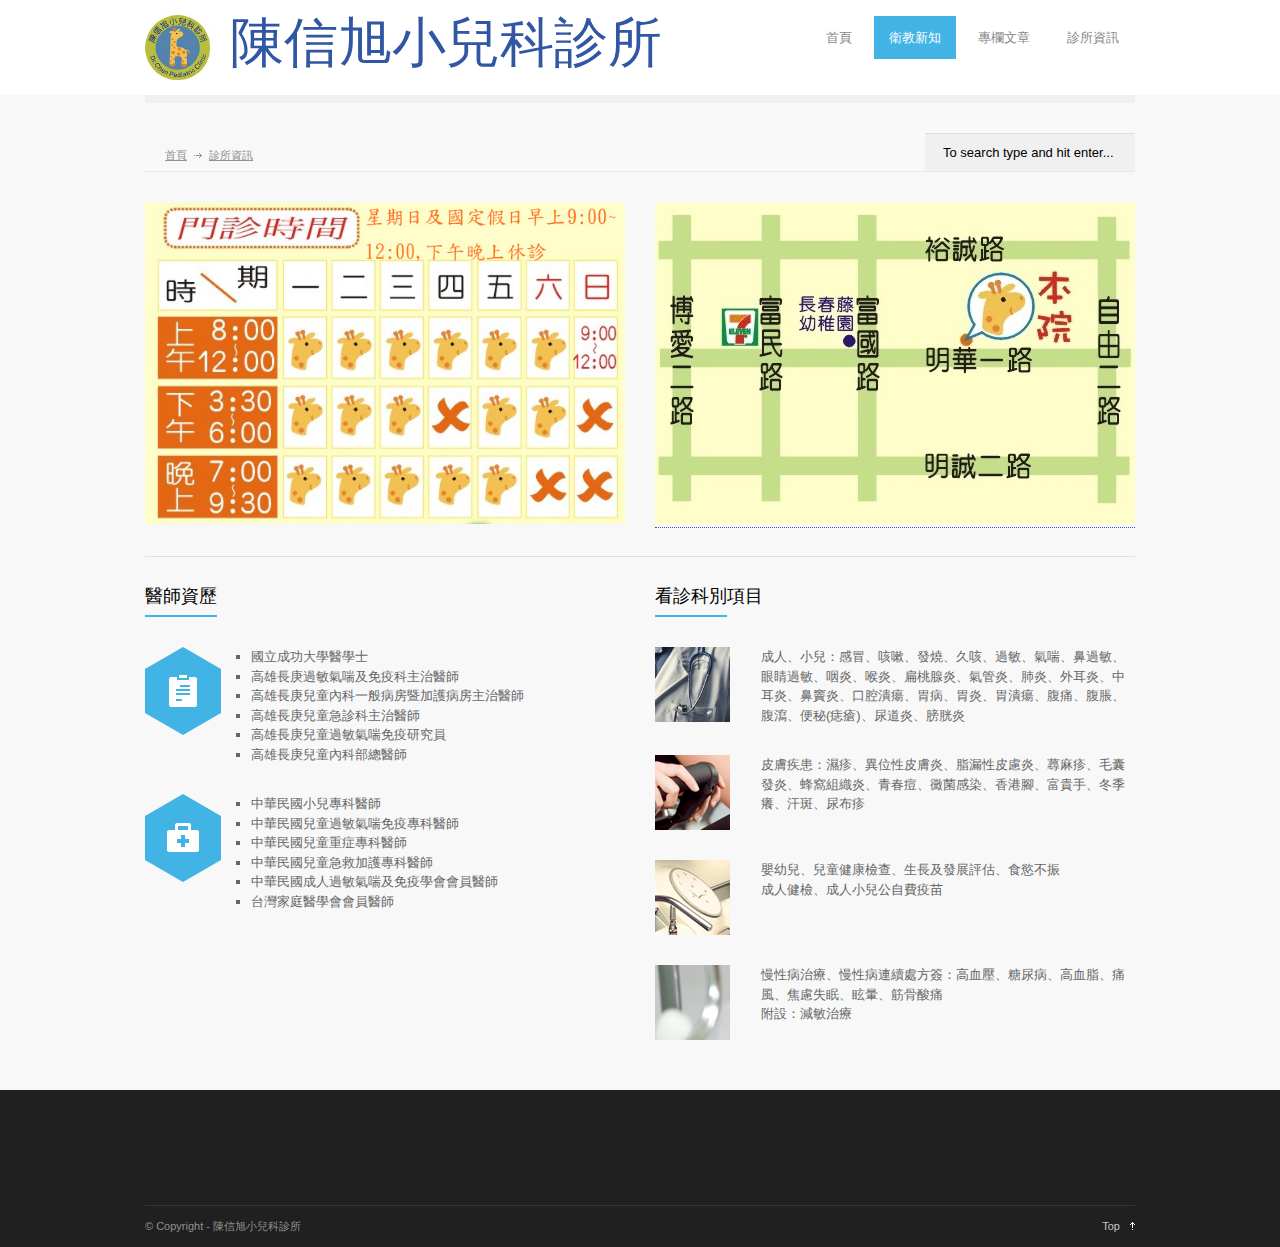
<file: drchen/theme/resources/about.html>
<!DOCTYPE html>
<html>
<head>
<title>MyDoctor.tw</title>
<!--meta-->
<meta charset="UTF-8" />
<meta name="viewport" content="width=device-width, initial-scale=1, maximum-scale=1" />
<meta name="format-detection" content="telephone=no" />
<meta name="keywords" content="Pediatric Clinic" />
<meta name="description" content="MyDoctor.tw Pediatric Clinic" />
<!--style-->
<link href='http://fonts.googleapis.com/css?family=PT+Sans' rel='stylesheet' type='text/css'>
<link href='http://fonts.googleapis.com/css?family=Volkhov:400italic' rel='stylesheet' type='text/css'>
<link rel="stylesheet" type="text/css" href="css/reset.css" />
<link rel="stylesheet" type="text/css" href="css/superfish.css" />
<link rel="stylesheet" type="text/css" href="css/fancybox/jquery.fancybox.css" />
<link rel="stylesheet" type="text/css" href="css/jquery.qtip.css" />
<link rel="stylesheet" type="text/css" href="css/jquery-ui-1.9.2.custom.css" />
<link rel="stylesheet" type="text/css" href="css/style.css" />
<link rel="stylesheet" type="text/css" href="css/responsive.css" />
<link rel="stylesheet" type="text/css" href="css/animations.css" />
<link rel="stylesheet" type="text/css" href="css/main.css" />
<link rel="shortcut icon" href="img/favicon.ico" />
<!--js-->
<script type="text/javascript" src="js/jquery-1.11.0.min.js"></script>
<script type="text/javascript" src="js/jquery-migrate-1.2.1.min.js"></script>
<script type="text/javascript" src="js/jquery.ba-bbq.min.js"></script>
<script type="text/javascript" src="js/jquery-ui-1.9.2.custom.min.js"></script>
<script type="text/javascript" src="js/jquery.easing.1.3.js"></script>
<script type="text/javascript" src="js/jquery.carouFredSel-5.6.4-packed.js"></script>
<script type="text/javascript" src="js/jquery.sliderControl.js"></script>
<script type="text/javascript" src="js/jquery.timeago.js"></script>
<script type="text/javascript" src="js/jquery.hint.js"></script>
<script type="text/javascript" src="js/jquery.isotope.min.js"></script>
<script type="text/javascript" src="js/jquery.isotope.masonry.js"></script>
<script type="text/javascript" src="js/jquery.fancybox-1.3.4.pack.js"></script>
<script type="text/javascript" src="js/jquery.qtip.min.js"></script>
<script type="text/javascript" src="js/jquery.blockUI.js"></script>
<script type="text/javascript" src="http://maps.google.com/maps/api/js?sensor=false"></script>
<script type="text/javascript" src="js/main.js"></script>
</head>
<body>
<div id="fb-root"></div>
<script>
(function(d, s, id) {
  var js, fjs = d.getElementsByTagName(s)[0];
  if (d.getElementById(id)) return;
  js = d.createElement(s); js.id = id;
  js.src = "//connect.facebook.net/en_US/sdk.js#xfbml=1&appId=1452935594962963&version=v2.0";
  fjs.parentNode.insertBefore(js, fjs);
}(document, 'script', 'facebook-jssdk'));
</script>
<div class="site_container">
<div class="header_container">
<div class="header clearfix">
<div class="header_left">
<a href="index.html" title="陳信旭小兒科診所">
<img src="img/logo-65x65.png" alt="Logo" />
<span class="justfont1">陳信旭</span><span class="justfont2">小兒科診所</span>
</a>
</div>
<ul class="sf-menu header_right">
<li>
<a href="index.html" title="首頁">
首頁
</a>
</li>
<li class="selected">
<a href="blog.html" title="衛教新知">
衛教新知
</a>
</li>
<li>
<a href="blog.html" title="專欄文章">
專欄文章
</a>
</li>
<li>
<a href="#" title="診所資訊">
診所資訊
</a>
</li>
</ul>
<div class="mobile_menu">
 <select>
  <option value="/">首頁</option>
  <option value="/info">衛教新知</option>
  <option value="/article">專欄文章</option>
  <option value="/about" selected="selected">診所資訊</option>
 </select>
</div>
</div>
</div>
<div class="page relative">
<div class="page_layout page_margin_top clearfix">
<div class="page_header clearfix">
<div class="page_header_left">
<h1 class="page_title">診所資訊</h1>
<ul class="bread_crumb">
<li>
<a href="/" title="Home">
首頁
</a>
</li>
<li class="separator icon_small_arrow right_gray">
&nbsp;
</li>
<li>
診所資訊
</li>
</ul>
</div>
<div class="page_header_right">
<form class="search">
<input class="search_input" type="text" value="To search type and hit enter..." placeholder="To search type and hit enter..." />
</form>
</div>
</div>
<div class="clearfix">
<div class="gallery_item_details_list clearfix page_margin_top">
<div class="gallery_item_details clearfix">
<div class="columns no_width">
<div class="column_left">
<div class="gallery_box">
<a name="service-time"><img src="img/time.jpg" alt="看診時間" /></a>
</div>
</div>
<div class="column_right">
<div class="details_box">
<a name="location"><img src="img/location.jpg" alt="診所地圖" /></a>
</div>
</div>
</div>
</div>
</div>
<div class="columns page_margin_top full_width clearfix">
<div class="column_left">
<h3 class="box_header">
<a name="qualification" style="border-bottom: 0">醫師資歷</a>
</h3>
<ul class="accordion medium page_margin_top clearfix">
<li>
<div id="accordion-cras-rutrum" style="display: none">
</div>
<ul class="clearfix" style="padding-top: 0">
<li class="item_content clearfix">
<a class="features_image">
<img src="img/features_large/form.png" alt="" class="animated_element animation-scale" />
</a>
<div class="text">
<ul>
<li style="list-style-type: square">國立成功大學醫學士</li>
<li style="list-style-type: square">高雄長庚過敏氣喘及免疫科主治醫師</li>
<li style="list-style-type: square">高雄長庚兒童內科一般病房暨加護病房主治醫師</li>
<li style="list-style-type: square">高雄長庚兒童急診科主治醫師</li>
<li style="list-style-type: square">高雄長庚兒童過敏氣喘免疫研究員</li>
<li style="list-style-type: square">高雄長庚兒童內科部總醫師</li>
</ul>
</div>
</li>
<li class="item_content clearfix">
<a class="features_image">
<img src="img/features_large/firstaid.png" alt="" class="animated_element animation-scale" />
</a>
<div class="text">
<ul>
<li style="list-style-type: square">中華民國小兒專科醫師</li>
<li style="list-style-type: square">中華民國兒童過敏氣喘免疫專科醫師</li>
<li style="list-style-type: square">中華民國兒童重症專科醫師</li>
<li style="list-style-type: square">中華民國兒童急救加護專科醫師</li>
<li style="list-style-type: square">中華民國成人過敏氣喘及免疫學會會員醫師</li>
<li style="list-style-type: square">台灣家庭醫學會會員醫師</li>
</ul>
</div>
</li>
</ul>
</li>
</ul>
</div>
<div class="column_right">
<h3 class="box_header">
<a name="medical-category" style="border-bottom: 0">看診科別項目</a>
</h3>
<ul class="page_margin_top clearfix">
<li class="item_content clearfix">
<a class="thumb_image">
<img src="img/75x75/image_09.jpg" alt="" />
</a>
<div class="text">
成人、小兒：感冒、咳嗽、發燒、久咳、過敏、氣喘、鼻過敏、眼睛過敏、咽炎、喉炎、扁桃腺炎、氣管炎、肺炎、外耳炎、中耳炎、鼻竇炎、口腔潰瘍、胃病、胃炎、胃潰瘍、腹痛、腹脹、腹瀉、便秘(痣瘡)、尿道炎、膀胱炎
</div>
</li>
<li class="item_content clearfix">
<a class="thumb_image">
<img src="img/75x75/image_04.jpg" alt="" />
</a>
<div class="text">
皮膚疾患：濕疹、異位性皮膚炎、脂漏性皮慮炎、蕁麻疹、毛囊發炎、蜂窩組織炎、青春痘、黴菌感染、香港腳、富貴手、冬季癢、汗斑、尿布疹
</div>
</li>
<li class="item_content clearfix">
<a class="thumb_image">
<img src="img/75x75/image_07.jpg" alt="" />
</a>
<div class="text">
嬰幼兒、兒童健康檢查、生長及發展評估、食慾不振
<br />
成人健檢、成人小兒公自費疫苗
</div>
</li>
<li class="item_content clearfix">
<a class="thumb_image">
<img src="img/75x75/image_08.jpg" alt="" />
</a>
<div class="text">
慢性病治療、慢性病連續處方簽：高血壓、糖尿病、高血脂、痛風、焦慮失眠、眩暈、筋骨酸痛
<br />
附設：減敏治療
</div>
</li>
</ul>
</div>
</div>
</div>
</div>
</div>
<div class="footer_container">
<div class="footer">
<ul class="footer_banner_box_container clearfix">
<li class="footer_banner_box super_light_blue animated_element animation-fadeIn duration-500">
<h2>
過敏專欄
</h2>
<p>
<a class="icon_small_arrow right_white" href="/@@search?SearchableText=過敏">認識過敏原因，抗敏更輕鬆...</a>
</p>
</li>
<li class="footer_banner_box light_blue animated_element animation-slideRight duration-800 delay-250">
<h2>
疫苗與健檢
</h2>
<p>
<a class="icon_small_arrow right_white" href="/@@search?SearchableText=疫苗+OR+健檢">預防勝於治療...</a>
</p>
</li>
<li class="footer_banner_box blue animated_element animation-slideRight200 duration-800 delay-500">
<h2>
設備介紹
</h2>
<p>
<a class="icon_small_arrow right_white" href="#">疫苗恆溫控制和檢測儀...</a>
</p>
</li>
</ul>
<div class="copyright_area clearfix">
<div class="copyright_left">
© Copyright - 陳信旭小兒科診所
</div>
<div class="copyright_right">
<a class="scroll_top icon_small_arrow top_white" href="#top" title="Scroll to top">Top</a>
</div>
</div>
</div>
</div>
</div>
</body>
</html>
</file>
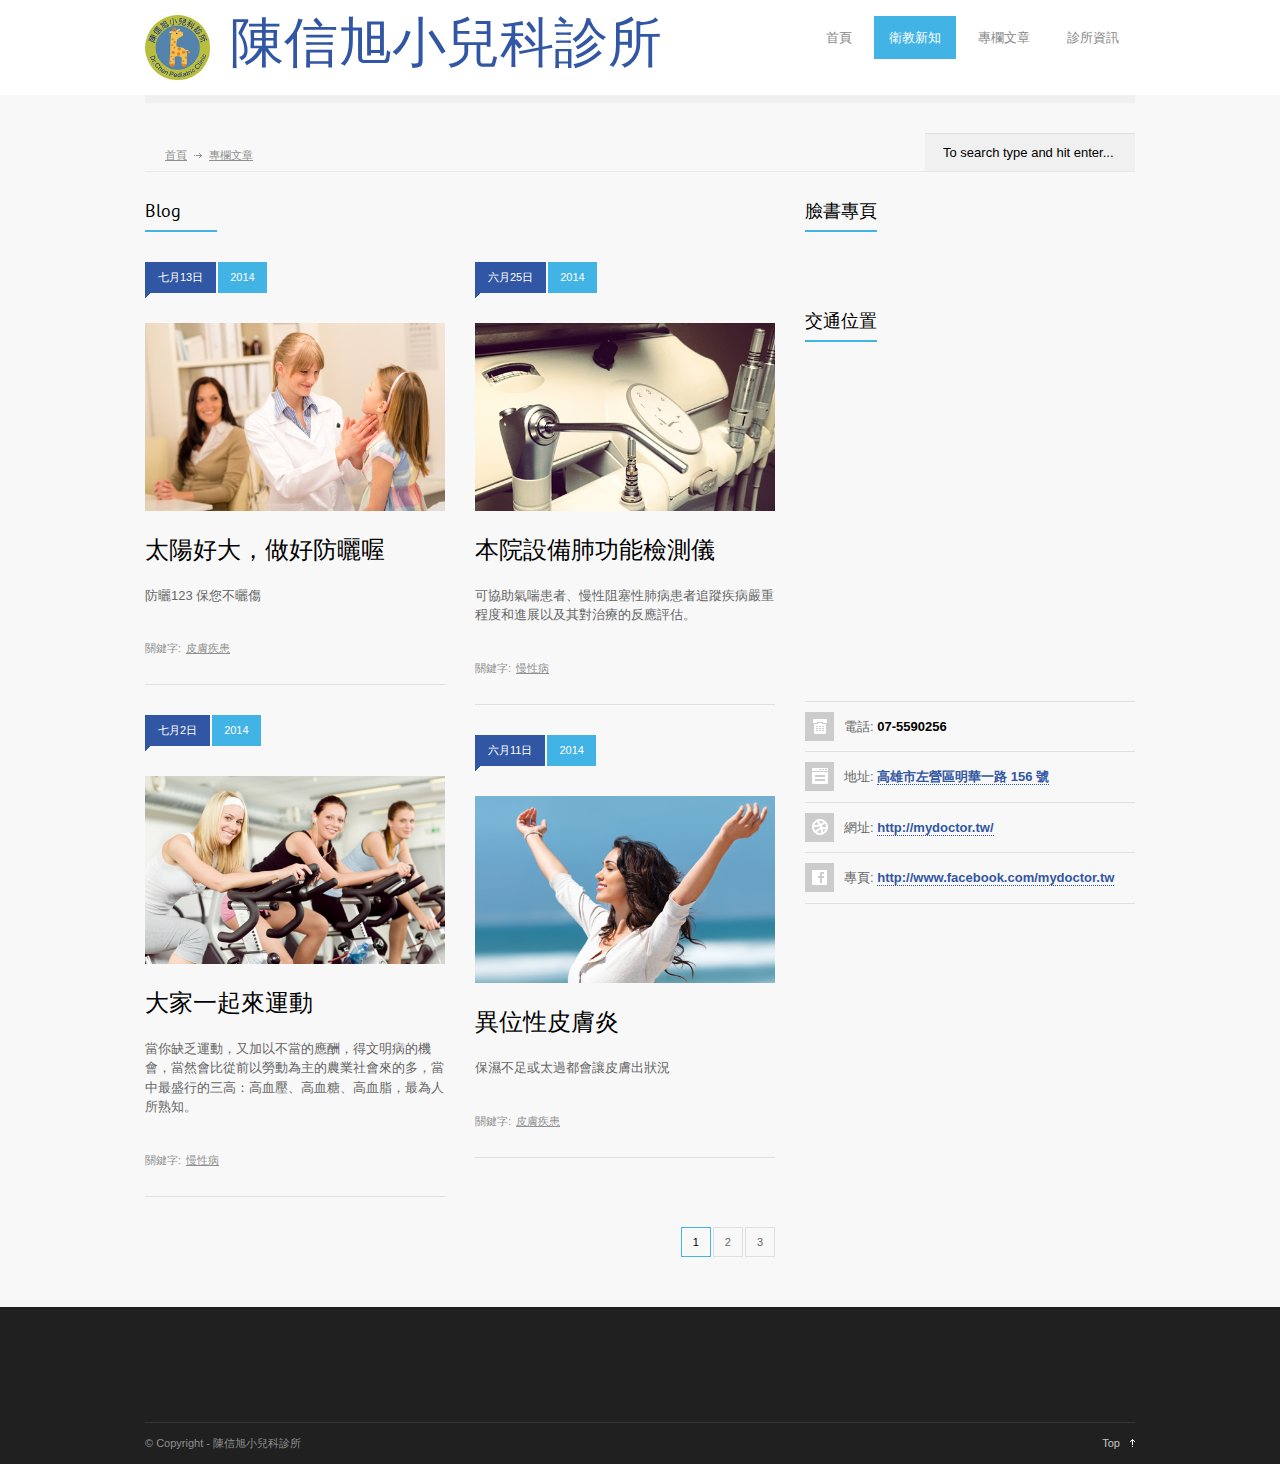
<file: drchen/theme/resources/article.html>
<!DOCTYPE html>
<html>
<head>
<title>MyDoctor.tw</title>
<!--meta-->
<meta charset="UTF-8" />
<meta name="viewport" content="width=device-width, initial-scale=1, maximum-scale=1" />
<meta name="format-detection" content="telephone=no" />
<meta name="keywords" content="Pediatric Clinic" />
<meta name="description" content="MyDoctor.tw Pediatric Clinic" />
<!--style-->
<link href='http://fonts.googleapis.com/css?family=PT+Sans' rel='stylesheet' type='text/css'>
<link href='http://fonts.googleapis.com/css?family=Volkhov:400italic' rel='stylesheet' type='text/css'>
<link rel="stylesheet" type="text/css" href="css/reset.css" />
<link rel="stylesheet" type="text/css" href="css/superfish.css" />
<link rel="stylesheet" type="text/css" href="css/fancybox/jquery.fancybox.css" />
<link rel="stylesheet" type="text/css" href="css/jquery.qtip.css" />
<link rel="stylesheet" type="text/css" href="css/jquery-ui-1.9.2.custom.css" />
<link rel="stylesheet" type="text/css" href="css/style.css" />
<link rel="stylesheet" type="text/css" href="css/responsive.css" />
<link rel="stylesheet" type="text/css" href="css/animations.css" />
<link rel="stylesheet" type="text/css" href="css/main.css" />
<link rel="shortcut icon" href="img/favicon.ico" />
<!--js-->
<script type="text/javascript" src="js/jquery-1.11.0.min.js"></script>
<script type="text/javascript" src="js/jquery-migrate-1.2.1.min.js"></script>
<script type="text/javascript" src="js/jquery.ba-bbq.min.js"></script>
<script type="text/javascript" src="js/jquery-ui-1.9.2.custom.min.js"></script>
<script type="text/javascript" src="js/jquery.easing.1.3.js"></script>
<script type="text/javascript" src="js/jquery.carouFredSel-5.6.4-packed.js"></script>
<script type="text/javascript" src="js/jquery.sliderControl.js"></script>
<script type="text/javascript" src="js/jquery.timeago.js"></script>
<script type="text/javascript" src="js/jquery.hint.js"></script>
<script type="text/javascript" src="js/jquery.isotope.min.js"></script>
<script type="text/javascript" src="js/jquery.isotope.masonry.js"></script>
<script type="text/javascript" src="js/jquery.fancybox-1.3.4.pack.js"></script>
<script type="text/javascript" src="js/jquery.qtip.min.js"></script>
<script type="text/javascript" src="js/jquery.blockUI.js"></script>
<script type="text/javascript" src="http://maps.google.com/maps/api/js?sensor=false"></script>
<script type="text/javascript" src="js/main.js"></script>
</head>
<body>
<div id="fb-root"></div>
<script>
(function(d, s, id) {
  var js, fjs = d.getElementsByTagName(s)[0];
  if (d.getElementById(id)) return;
  js = d.createElement(s); js.id = id;
  js.src = "//connect.facebook.net/en_US/sdk.js#xfbml=1&appId=1452935594962963&version=v2.0";
  fjs.parentNode.insertBefore(js, fjs);
}(document, 'script', 'facebook-jssdk'));
</script>
<div class="site_container">
<div class="header_container">
<div class="header clearfix">
<div class="header_left">
<a href="index.html" title="陳信旭小兒科診所">
<img src="img/logo-65x65.png" alt="Logo" />
<span class="justfont1">陳信旭</span><span class="justfont2">小兒科診所</span>
</a>
</div>
<ul class="sf-menu header_right">
<li>
<a href="index.html" title="首頁">
首頁
</a>
</li>
<li class="selected">
<a href="info.html" title="衛教新知">
衛教新知
</a>
</li>
<li>
<a href="article.html" title="專欄文章">
專欄文章
</a>
</li>
<li>
<a href="about.html" title="診所資訊">
診所資訊
</a>
</li>
</ul>
<div class="mobile_menu">
 <select>
  <option value="/">首頁</option>
  <option value="/info">衛教新知</option>
  <option value="/article" selected="selected">專欄文章</option>
  <option value="/about">診所資訊</option>
 </select>
</div>
</div>
</div>
<div class="page relative">
<div class="page_layout page_margin_top clearfix">
<div class="page_header clearfix">
<div class="page_header_left">
<h1 class="page_title">專欄文章</h1>
<ul class="bread_crumb">
<li>
<a href="/" title="Home">
首頁
</a>
</li>
<li class="separator icon_small_arrow right_gray">
&nbsp;
</li>
<li>
專欄文章
</li>
</ul>
</div>
<div class="page_header_right">
<form class="search">
<input class="search_input" type="text" value="To search type and hit enter..." placeholder="To search type and hit enter..." />
</form>
</div>
</div>
<div class="page_left">
<h3 class="box_header">
Blog
</h3>
<div class="columns clearfix">
<ul class="blog column_left">
<li class="post">
<ul class="comment_box clearfix">
<li class="date">
<div class="value">七月13日</div>
<div class="arrow_date"></div>
</li>
<li class="comments_number">
2014
</li>
</ul>
<div class="post_content">
<a class="post_image" href="#" title="防曬123 保您不曬傷">
<img src="img/480x300/image_03.jpg" alt="" />
</a>
<h2>
<a href="#" title="防曬123 保您不曬傷">
太陽好大，做好防曬喔
</a>
</h2>
<p>
防曬123 保您不曬傷
</p>
<div class="post_footer">
<ul class="post_footer_details">
<li>關鍵字:</li>
<li>
<a href="#" title="">
皮膚疾患
</a>
</li>
</ul>
</div>
</div>
</li>
<li class="post">
<ul class="comment_box clearfix">
<li class="date">
<div class="value">七月2日</div>
<div class="arrow_date"></div>
</li>
<li class="comments_number">
2014
</li>
</ul>
<div class="post_content">
<a class="post_image" href="#" title="">
<img src="img/480x300/image_04.jpg" alt="" />
<h2>
<a href="#" title="">
大家一起來運動
</a>
</h2>
<p>
當你缺乏運動，又加以不當的應酬，得文明病的機會，當然會比從前以勞動為主的農業社會來的多，當中最盛行的三高：高血壓、高血糖、高血脂，最為人所熟知。
</p>
<div class="post_footer">
<ul class="post_footer_details">
<li>關鍵字:</li>
<li>
<a href="#" title="">
慢性病
</a>
</li>
</ul>
</div>
</div>
</li>
</ul>
<ul class="blog column_right">
<li class="post">
<ul class="comment_box clearfix">
<li class="date">
<div class="value">六月25日</div>
<div class="arrow_date"></div>
</li>
<li class="comments_number">
2014
</li>
</ul>
<div class="post_content">
<a class="post_image" href="#" title="本院設備肺功能檢測儀">
<img src="img/480x300/image_07.jpg" alt="" />
</a>
<h2>
<a href="#" title="本院設備肺功能檢測儀">
本院設備肺功能檢測儀
</a>
</h2>
<p>
可協助氣喘患者、慢性阻塞性肺病患者追蹤疾病嚴重程度和進展以及其對治療的反應評估。
</p>
<div class="post_footer">
<ul class="post_footer_details">
<li>關鍵字:</li>
<li>
<a href="#" title="">
慢性病
</a>
</li>
</ul>
</div>
</div>
</li>
<li class="post">
<ul class="comment_box clearfix">
<li class="date">
<div class="value">六月11日</div>
<div class="arrow_date"></div>
</li>
<li class="comments_number">
2014
</li>
</ul>
<div class="post_content">
<a class="post_image" href="#" title="">
<img src="img/480x300/image_02.jpg" alt="" />
</a>
<h2>
<a href="#" title="">
異位性皮膚炎
</a>
</h2>
<p>
保濕不足或太過都會讓皮膚出狀況
</p>
<div class="post_footer">
<ul class="post_footer_details">
<li>關鍵字:</li>
<li>
<a href="#" title="">
皮膚疾患
</a>
</li>
</ul>
</div>
</div>
</li>
</ul>
</div>
<ul class="pagination page_margin_top">
<li class="selected">
<a href="#" title="">
1
</a>
</li>
<li>
<a href="#" title="">
2
</a>
</li>
<li>
<a href="#" title="">
3
</a>
</li>
</ul>
</div>
<div class="page_right">
<div class="sidebar_box first">
<h3 class="box_header slide">
臉書專頁
</h3>
<div class="item_content clearfix">
<div class="fb-recommendations" data-app-id="1452935594962963" data-site="mydoctor.tw" data-action="likes, recommends" data-width="330px" data-colorscheme="light" data-header="true"></div>
<div class="fb-like" data-href="http://www.facebook.com/mydoctor.tw" data-width="330px" data-layout="standard" data-action="like" data-show-faces="true" data-share="true"></div>
</div>
</div>
<div class="sidebar_box">
<h3 class="box_header">
交通位置
</h3>
<p class="info">
<iframe src="https://www.google.com/maps/embed?pb=!1m14!1m8!1m3!1d3681.7547245152823!2d120.30700360000002!3d22.662931800000003!3m2!1i1024!2i768!4f13.1!3m3!1m2!1s0x346e0503622e9985%3A0x4479a27675b130d2!2zODEz6auY6ZuE5biC5bem54ef5Y2A5piO6I-v5LiA6LevMTU26Jmf!5e0!3m2!1szh-TW!2stw!4v1405125728447" width="330" height="300" frameborder="0" style="border:0"></iframe>
</p>
<ul class="contact_data">
<li class="clearfix">
<span class="social_icon phone"></span>
<p class="value">
電話: <strong>07-5590256</strong>
</p>
</li>
<li class="clearfix">
<span class="social_icon form"></span>
<p class="value">
地址: <strong><a href="/about#location">高雄市左營區明華一路 156 號</a></strong>
</p>
</li>
<li class="clearfix">
<span class="social_icon dribble"></span>
<p class="value">
網址: <strong><a href="http://mydoctor.tw/">http://mydoctor.tw/</a></strong>
</p>
</li>
<li class="clearfix">
<span class="social_icon facebook"></span>
<p class="value">
專頁: <strong><a href="http://www.facebook.com/mydoctor.tw">http://www.facebook.com/mydoctor.tw</a></strong>
</p>
</li>
</ul>
</div>
</div>
</div>
</div>
<div class="footer_container">
<div class="footer">
<ul class="footer_banner_box_container clearfix">
<li class="footer_banner_box super_light_blue animated_element animation-fadeIn duration-500">
<h2>
過敏專欄
</h2>
<p>
<a class="icon_small_arrow right_white" href="/@@search?SearchableText=過敏">認識過敏原因，抗敏更輕鬆...</a>
</p>
</li>
<li class="footer_banner_box light_blue animated_element animation-slideRight duration-800 delay-250">
<h2>
疫苗與健檢
</h2>
<p>
<a class="icon_small_arrow right_white" href="/@@search?SearchableText=疫苗+OR+健檢">預防勝於治療...</a>
</p>
</li>
<li class="footer_banner_box blue animated_element animation-slideRight200 duration-800 delay-500">
<h2>
設備介紹
</h2>
<p>
<a class="icon_small_arrow right_white" href="#">疫苗恆溫控制和檢測儀...</a>
</p>
</li>
</ul>
<div class="copyright_area clearfix">
<div class="copyright_left">
© Copyright - 陳信旭小兒科診所
</div>
<div class="copyright_right">
<a class="scroll_top icon_small_arrow top_white" href="#top" title="Scroll to top">Top</a>
</div>
</div>
</div>
</div>
</div>
</body>
</html>
</file>
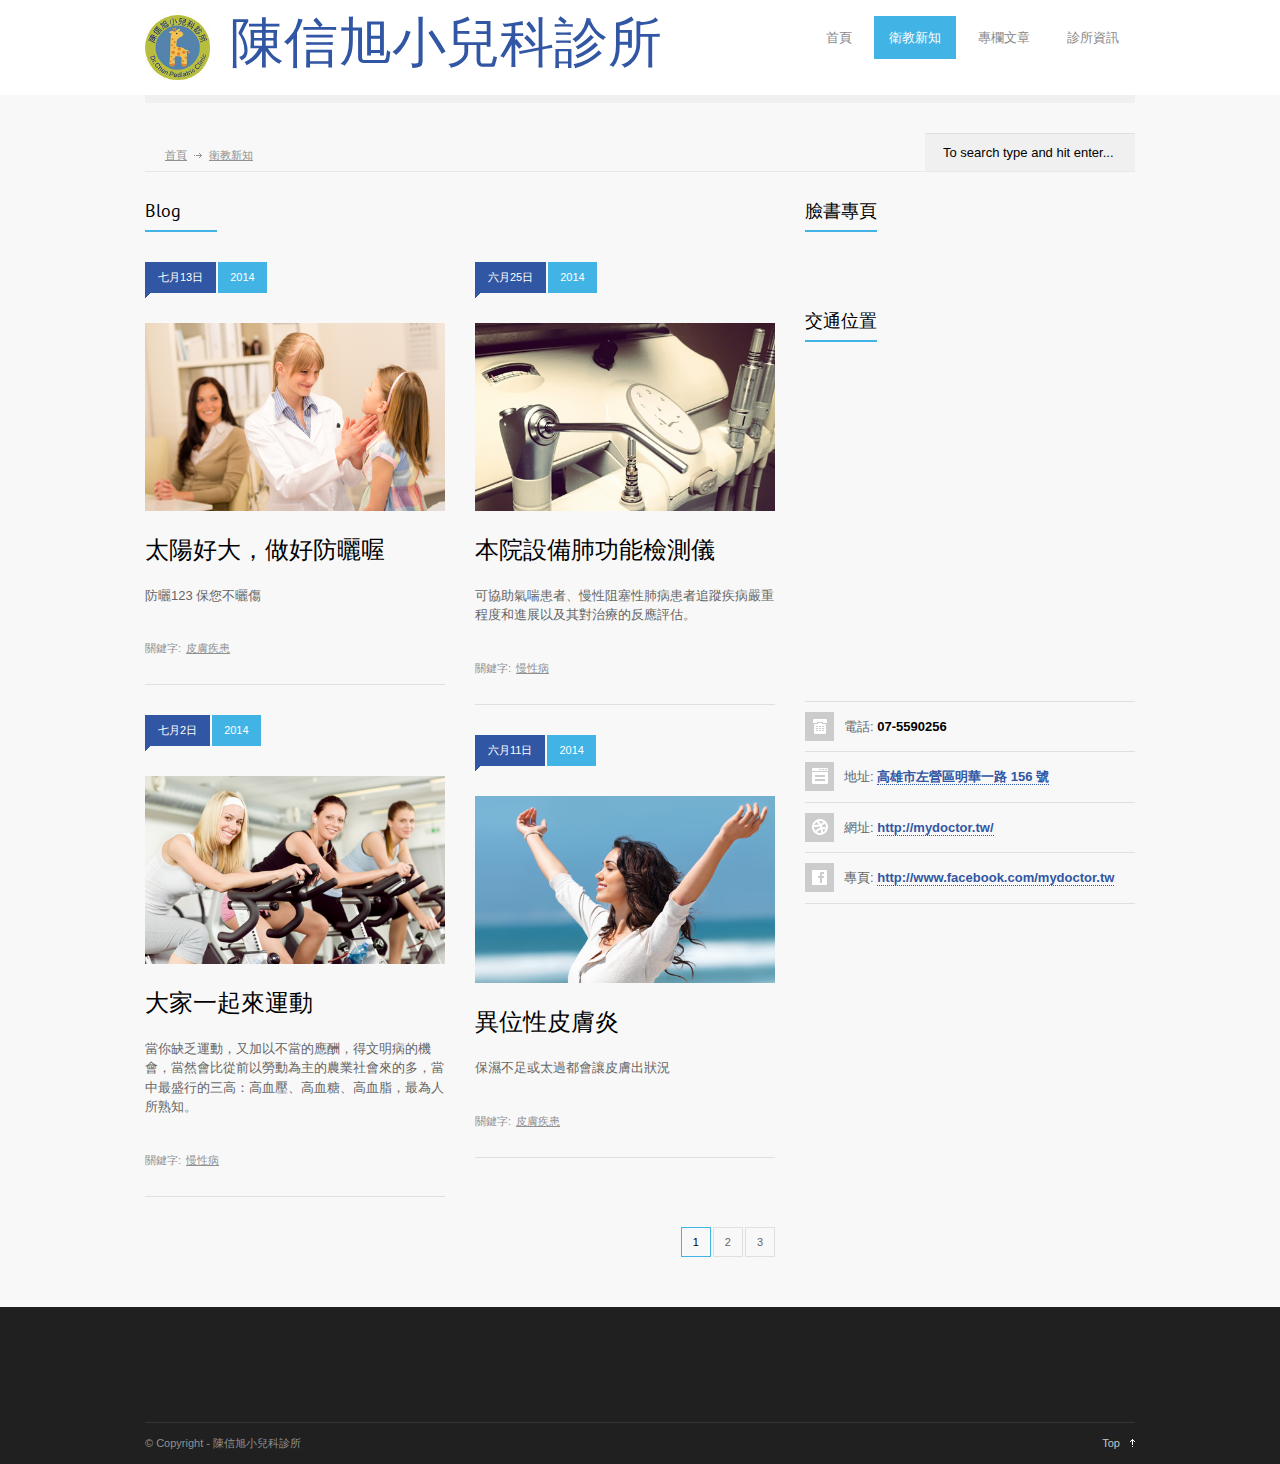
<file: drchen/theme/resources/info.html>
<!DOCTYPE html>
<html>
<head>
<title>MyDoctor.tw</title>
<!--meta-->
<meta charset="UTF-8" />
<meta name="viewport" content="width=device-width, initial-scale=1, maximum-scale=1" />
<meta name="format-detection" content="telephone=no" />
<meta name="keywords" content="Pediatric Clinic" />
<meta name="description" content="MyDoctor.tw Pediatric Clinic" />
<!--style-->
<link href='http://fonts.googleapis.com/css?family=PT+Sans' rel='stylesheet' type='text/css'>
<link href='http://fonts.googleapis.com/css?family=Volkhov:400italic' rel='stylesheet' type='text/css'>
<link rel="stylesheet" type="text/css" href="css/reset.css" />
<link rel="stylesheet" type="text/css" href="css/superfish.css" />
<link rel="stylesheet" type="text/css" href="css/fancybox/jquery.fancybox.css" />
<link rel="stylesheet" type="text/css" href="css/jquery.qtip.css" />
<link rel="stylesheet" type="text/css" href="css/jquery-ui-1.9.2.custom.css" />
<link rel="stylesheet" type="text/css" href="css/style.css" />
<link rel="stylesheet" type="text/css" href="css/responsive.css" />
<link rel="stylesheet" type="text/css" href="css/animations.css" />
<link rel="stylesheet" type="text/css" href="css/main.css" />
<link rel="shortcut icon" href="img/favicon.ico" />
<!--js-->
<script type="text/javascript" src="js/jquery-1.11.0.min.js"></script>
<script type="text/javascript" src="js/jquery-migrate-1.2.1.min.js"></script>
<script type="text/javascript" src="js/jquery.ba-bbq.min.js"></script>
<script type="text/javascript" src="js/jquery-ui-1.9.2.custom.min.js"></script>
<script type="text/javascript" src="js/jquery.easing.1.3.js"></script>
<script type="text/javascript" src="js/jquery.carouFredSel-5.6.4-packed.js"></script>
<script type="text/javascript" src="js/jquery.sliderControl.js"></script>
<script type="text/javascript" src="js/jquery.timeago.js"></script>
<script type="text/javascript" src="js/jquery.hint.js"></script>
<script type="text/javascript" src="js/jquery.isotope.min.js"></script>
<script type="text/javascript" src="js/jquery.isotope.masonry.js"></script>
<script type="text/javascript" src="js/jquery.fancybox-1.3.4.pack.js"></script>
<script type="text/javascript" src="js/jquery.qtip.min.js"></script>
<script type="text/javascript" src="js/jquery.blockUI.js"></script>
<script type="text/javascript" src="http://maps.google.com/maps/api/js?sensor=false"></script>
<script type="text/javascript" src="js/main.js"></script>
</head>
<body>
<div id="fb-root"></div>
<script>
(function(d, s, id) {
  var js, fjs = d.getElementsByTagName(s)[0];
  if (d.getElementById(id)) return;
  js = d.createElement(s); js.id = id;
  js.src = "//connect.facebook.net/en_US/sdk.js#xfbml=1&appId=1452935594962963&version=v2.0";
  fjs.parentNode.insertBefore(js, fjs);
}(document, 'script', 'facebook-jssdk'));
</script>
<div class="site_container">
<div class="header_container">
<div class="header clearfix">
<div class="header_left">
<a href="index.html" title="陳信旭小兒科診所">
<img src="img/logo-65x65.png" alt="Logo" />
<span class="justfont1">陳信旭</span><span class="justfont2">小兒科診所</span>
</a>
</div>
<ul class="sf-menu header_right">
<li>
<a href="index.html" title="首頁">
首頁
</a>
</li>
<li class="selected">
<a href="blog.html" title="衛教新知">
衛教新知
</a>
</li>
<li>
<a href="blog.html" title="專欄文章">
專欄文章
</a>
</li>
<li>
<a href="#" title="診所資訊">
診所資訊
</a>
</li>
</ul>
<div class="mobile_menu">
 <select>
  <option value="/">首頁</option>
  <option value="/info" selected="selected">衛教新知</option>
  <option value="/article">專欄文章</option>
  <option value="/about">診所資訊</option>
 </select>
</div>
</div>
</div>
<div class="page relative">
<div class="page_layout page_margin_top clearfix">
<div class="page_header clearfix">
<div class="page_header_left">
<h1 class="page_title">衛教新知</h1>
<ul class="bread_crumb">
<li>
<a href="/" title="Home">
首頁
</a>
</li>
<li class="separator icon_small_arrow right_gray">
&nbsp;
</li>
<li>
衛教新知
</li>
</ul>
</div>
<div class="page_header_right">
<form class="search">
<input class="search_input" type="text" value="To search type and hit enter..." placeholder="To search type and hit enter..." />
</form>
</div>
</div>
<div class="page_left">
<h3 class="box_header">
Blog
</h3>
<div class="columns clearfix">
<ul class="blog column_left">
<li class="post">
<ul class="comment_box clearfix">
<li class="date">
<div class="value">七月13日</div>
<div class="arrow_date"></div>
</li>
<li class="comments_number">
2014
</li>
</ul>
<div class="post_content">
<a class="post_image" href="#" title="防曬123 保您不曬傷">
<img src="img/480x300/image_03.jpg" alt="" />
</a>
<h2>
<a href="#" title="防曬123 保您不曬傷">
太陽好大，做好防曬喔
</a>
</h2>
<p>
防曬123 保您不曬傷
</p>
<div class="post_footer">
<ul class="post_footer_details">
<li>關鍵字:</li>
<li>
<a href="#" title="">
皮膚疾患
</a>
</li>
</ul>
</div>
</div>
</li>
<li class="post">
<ul class="comment_box clearfix">
<li class="date">
<div class="value">七月2日</div>
<div class="arrow_date"></div>
</li>
<li class="comments_number">
2014
</li>
</ul>
<div class="post_content">
<a class="post_image" href="#" title="">
<img src="img/480x300/image_04.jpg" alt="" />
<h2>
<a href="#" title="">
大家一起來運動
</a>
</h2>
<p>
當你缺乏運動，又加以不當的應酬，得文明病的機會，當然會比從前以勞動為主的農業社會來的多，當中最盛行的三高：高血壓、高血糖、高血脂，最為人所熟知。
</p>
<div class="post_footer">
<ul class="post_footer_details">
<li>關鍵字:</li>
<li>
<a href="#" title="">
慢性病
</a>
</li>
</ul>
</div>
</div>
</li>
</ul>
<ul class="blog column_right">
<li class="post">
<ul class="comment_box clearfix">
<li class="date">
<div class="value">六月25日</div>
<div class="arrow_date"></div>
</li>
<li class="comments_number">
2014
</li>
</ul>
<div class="post_content">
<a class="post_image" href="#" title="本院設備肺功能檢測儀">
<img src="img/480x300/image_07.jpg" alt="" />
</a>
<h2>
<a href="#" title="本院設備肺功能檢測儀">
本院設備肺功能檢測儀
</a>
</h2>
<p>
可協助氣喘患者、慢性阻塞性肺病患者追蹤疾病嚴重程度和進展以及其對治療的反應評估。
</p>
<div class="post_footer">
<ul class="post_footer_details">
<li>關鍵字:</li>
<li>
<a href="#" title="">
慢性病
</a>
</li>
</ul>
</div>
</div>
</li>
<li class="post">
<ul class="comment_box clearfix">
<li class="date">
<div class="value">六月11日</div>
<div class="arrow_date"></div>
</li>
<li class="comments_number">
2014
</li>
</ul>
<div class="post_content">
<a class="post_image" href="#" title="">
<img src="img/480x300/image_02.jpg" alt="" />
</a>
<h2>
<a href="#" title="">
異位性皮膚炎
</a>
</h2>
<p>
保濕不足或太過都會讓皮膚出狀況
</p>
<div class="post_footer">
<ul class="post_footer_details">
<li>關鍵字:</li>
<li>
<a href="#" title="">
皮膚疾患
</a>
</li>
</ul>
</div>
</div>
</li>
</ul>
</div>
<ul class="pagination page_margin_top">
<li class="selected">
<a href="#" title="">
1
</a>
</li>
<li>
<a href="#" title="">
2
</a>
</li>
<li>
<a href="#" title="">
3
</a>
</li>
</ul>
</div>
<div class="page_right">
<div class="sidebar_box first">
<h3 class="box_header slide">
臉書專頁
</h3>
<div class="item_content clearfix">
<div class="fb-activity" data-app-id="mydoctor-tw" data-site="mydoctor.tw" data-action="likes, recommends" data-width="330px" data-colorscheme="light" data-header="true"></div>
<div class="fb-like" data-href="http://www.facebook.com/mydoctor.tw" data-width="330px" data-layout="standard" data-action="like" data-show-faces="true" data-share="true"></div>
</div>
</div>
<div class="sidebar_box">
<h3 class="box_header">
交通位置
</h3>
<p class="info">
<iframe src="https://www.google.com/maps/embed?pb=!1m14!1m8!1m3!1d3681.7547245152823!2d120.30700360000002!3d22.662931800000003!3m2!1i1024!2i768!4f13.1!3m3!1m2!1s0x346e0503622e9985%3A0x4479a27675b130d2!2zODEz6auY6ZuE5biC5bem54ef5Y2A5piO6I-v5LiA6LevMTU26Jmf!5e0!3m2!1szh-TW!2stw!4v1405125728447" width="330" height="300" frameborder="0" style="border:0"></iframe>
</p>
<ul class="contact_data">
<li class="clearfix">
<span class="social_icon phone"></span>
<p class="value">
電話: <strong>07-5590256</strong>
</p>
</li>
<li class="clearfix">
<span class="social_icon form"></span>
<p class="value">
地址: <strong><a href="/about#location">高雄市左營區明華一路 156 號</a></strong>
</p>
</li>
<li class="clearfix">
<span class="social_icon dribble"></span>
<p class="value">
網址: <strong><a href="http://mydoctor.tw/">http://mydoctor.tw/</a></strong>
</p>
</li>
<li class="clearfix">
<span class="social_icon facebook"></span>
<p class="value">
專頁: <strong><a href="http://www.facebook.com/mydoctor.tw">http://www.facebook.com/mydoctor.tw</a></strong>
</p>
</li>
</ul>
</div>
</div>
</div>
</div>
<div class="footer_container">
<div class="footer">
<ul class="footer_banner_box_container clearfix">
<li class="footer_banner_box super_light_blue animated_element animation-fadeIn duration-500">
<h2>
過敏專欄
</h2>
<p>
<a class="icon_small_arrow right_white" href="/@@search?SearchableText=過敏">認識過敏原因，抗敏更輕鬆...</a>
</p>
</li>
<li class="footer_banner_box light_blue animated_element animation-slideRight duration-800 delay-250">
<h2>
疫苗與健檢
</h2>
<p>
<a class="icon_small_arrow right_white" href="/@@search?SearchableText=疫苗+OR+健檢">預防勝於治療...</a>
</p>
</li>
<li class="footer_banner_box blue animated_element animation-slideRight200 duration-800 delay-500">
<h2>
設備介紹
</h2>
<p>
<a class="icon_small_arrow right_white" href="#">疫苗恆溫控制和檢測儀...</a>
</p>
</li>
</ul>
<div class="copyright_area clearfix">
<div class="copyright_left">
© Copyright - 陳信旭小兒科診所
</div>
<div class="copyright_right">
<a class="scroll_top icon_small_arrow top_white" href="#top" title="Scroll to top">Top</a>
</div>
</div>
</div>
</div>
</div>
</body>
</html>
</file>
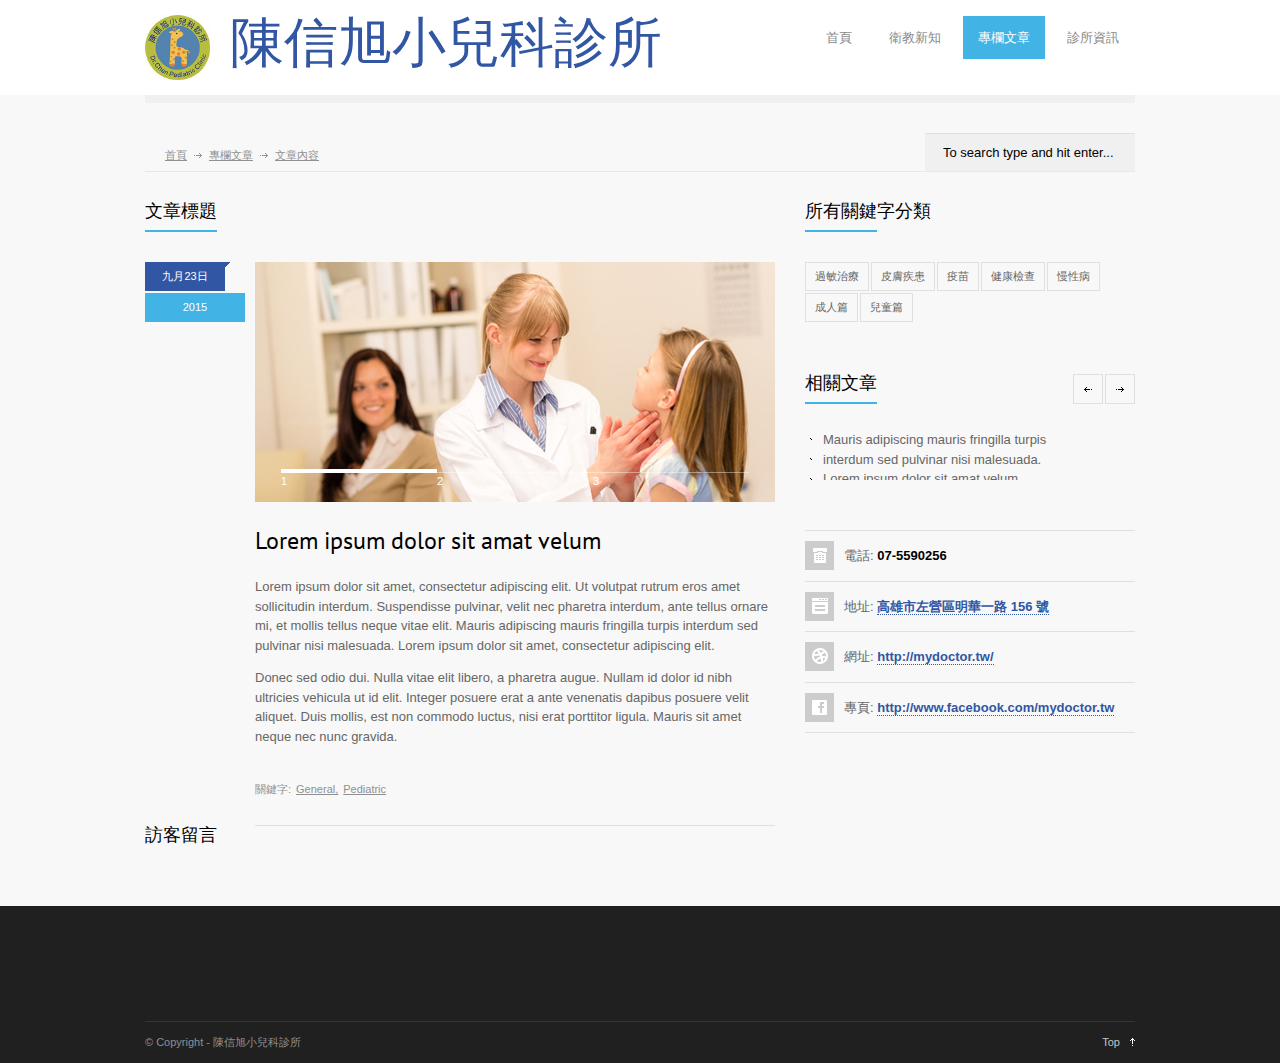
<file: drchen/theme/resources/post.html>
<!DOCTYPE html>
<html>
<head>
<title>MyDoctor.tw</title>
<!--meta-->
<meta charset="UTF-8" />
<meta name="viewport" content="width=device-width, initial-scale=1, maximum-scale=1" />
<meta name="format-detection" content="telephone=no" />
<meta name="keywords" content="Pediatric Clinic" />
<meta name="description" content="MyDoctor.tw Pediatric Clinic" />
<!--style-->
<link href='http://fonts.googleapis.com/css?family=PT+Sans' rel='stylesheet' type='text/css'>
<link href='http://fonts.googleapis.com/css?family=Volkhov:400italic' rel='stylesheet' type='text/css'>
<link rel="stylesheet" type="text/css" href="css/reset.css" />
<link rel="stylesheet" type="text/css" href="css/superfish.css" />
<link rel="stylesheet" type="text/css" href="css/fancybox/jquery.fancybox.css" />
<link rel="stylesheet" type="text/css" href="css/jquery.qtip.css" />
<link rel="stylesheet" type="text/css" href="css/jquery-ui-1.9.2.custom.css" />
<link rel="stylesheet" type="text/css" href="css/style.css" />
<link rel="stylesheet" type="text/css" href="css/responsive.css" />
<link rel="stylesheet" type="text/css" href="css/animations.css" />
<link rel="stylesheet" type="text/css" href="css/main.css" />
<link rel="shortcut icon" href="img/favicon.ico" />
<!--js-->
<script type="text/javascript" src="js/jquery-1.11.0.min.js"></script>
<script type="text/javascript" src="js/jquery-migrate-1.2.1.min.js"></script>
<script type="text/javascript" src="js/jquery.ba-bbq.min.js"></script>
<script type="text/javascript" src="js/jquery-ui-1.9.2.custom.min.js"></script>
<script type="text/javascript" src="js/jquery.easing.1.3.js"></script>
<script type="text/javascript" src="js/jquery.carouFredSel-5.6.4-packed.js"></script>
<script type="text/javascript" src="js/jquery.sliderControl.js"></script>
<script type="text/javascript" src="js/jquery.timeago.js"></script>
<script type="text/javascript" src="js/jquery.hint.js"></script>
<script type="text/javascript" src="js/jquery.isotope.min.js"></script>
<script type="text/javascript" src="js/jquery.isotope.masonry.js"></script>
<script type="text/javascript" src="js/jquery.fancybox-1.3.4.pack.js"></script>
<script type="text/javascript" src="js/jquery.qtip.min.js"></script>
<script type="text/javascript" src="js/jquery.blockUI.js"></script>
<script type="text/javascript" src="http://maps.google.com/maps/api/js?sensor=false"></script>
<script type="text/javascript" src="js/main.js"></script>
</head>
<body>
<div id="fb-root"></div>
<script>
(function(d, s, id) {
  var js, fjs = d.getElementsByTagName(s)[0];
  if (d.getElementById(id)) return;
  js = d.createElement(s); js.id = id;
  js.src = "//connect.facebook.net/en_US/sdk.js#xfbml=1&appId=1452935594962963&version=v2.0";
  fjs.parentNode.insertBefore(js, fjs);
}(document, 'script', 'facebook-jssdk'));
</script>
<div class="site_container">
<div class="header_container">
<div class="header clearfix">
<div class="header_left">
<a href="index.html" title="陳信旭小兒科診所">
<img src="img/logo-65x65.png" alt="Logo" />
<span class="justfont1">陳信旭</span><span class="justfont2">小兒科診所</span>
</a>
</div>
<ul class="sf-menu header_right">
<li>
<a href="index.html" title="首頁">
首頁
</a>
</li>
<li>
<a href="info.html" title="衛教新知">
衛教新知
</a>
</li>
<li class="selected">
<a href="article.html" title="專欄文章">
專欄文章
</a>
</li>
<li>
<a href="about.html" title="診所資訊">
診所資訊
</a>
</li>
</ul>
<div class="mobile_menu">
 <select>
  <option value="/">首頁</option>
  <option value="/info">衛教新知</option>
  <option value="/article" selected="selected">專欄文章</option>
  <option value="/about">診所資訊</option>
 </select>
</div>
</div>
</div>
<div class="page relative">
<div class="page_layout page_margin_top clearfix">
<div class="page_header clearfix">
<div class="page_header_left">
<h1 class="page_title">文章內容</h1>
<ul class="bread_crumb">
<li>
<a href="/" title="Home">
首頁
</a>
</li>
<li class="separator icon_small_arrow right_gray">
&nbsp;
</li>
<li>
<a href="blog.html" title="Blog">
專欄文章
</a>
</li>
<li class="separator icon_small_arrow right_gray">
&nbsp;
</li>
<li>
文章內容
</li>
</ul>
</div>
<div class="page_header_right">
<form class="search">
<input class="search_input" type="text" value="To search type and hit enter..." placeholder="To search type and hit enter..." />
</form>
</div>
</div>
<div class="page_left">
<h3 class="box_header">
文章標題
</h3>
<ul class="blog clearfix">
<li class="post single">
<ul class="comment_box">
<li class="date clearfix animated_element animation-slideRight">
<div class="value">九月23日</div>
<div class="arrow_date"></div>
</li>
<li class="comments_number animated_element animation-slideUp duration-300 delay-500">
2015
</li>
</ul>
<div class="post_content">
<div class="gallery_box">
<ul class="image_carousel">
<li class="current_slide">
<img src="img/520x240/image_03.jpg" alt=""/>
<ul class="controls">
<li>
<a href="img/800x600/image_03.jpg" rel="gallery" class="fancybox open_lightbox"></a>
</li>
</ul>
</li>
<li>
<img src="img/520x240/image_02.jpg" alt=""/>
<ul class="controls">
<li>
<a href="http://www.youtube.com/embed/KAi2QIq1SUs" class="fancybox-video open_video_lightbox"></a>
</li>
</ul>
</li>
<li>
<img src="img/520x240/image_01.jpg" alt=""/>
<ul class="controls">
<li>
<a href="img/800x600/image_01.jpg" rel="gallery" class="fancybox open_lightbox"></a>
</li>
</ul>
</li>
</ul>
</div>
<h2>
<a href="post.html" title="Lorem ipsum dolor sit amat velum">
Lorem ipsum dolor sit amat velum
</a>
</h2>
<p>
Lorem ipsum dolor sit amet, consectetur adipiscing elit. Ut volutpat rutrum eros amet sollicitudin interdum. 
Suspendisse pulvinar, velit nec pharetra interdum, ante tellus ornare mi, et mollis tellus neque vitae elit. 
Mauris adipiscing mauris fringilla turpis interdum sed pulvinar nisi malesuada. Lorem ipsum dolor sit amet, consectetur adipiscing elit.
</p>
<p>
Donec sed odio dui. Nulla vitae elit libero, a pharetra augue. Nullam id dolor id nibh ultricies vehicula ut id elit. Integer posuere erat a ante venenatis dapibus posuere velit aliquet. Duis mollis, est non commodo luctus, nisi erat porttitor ligula. Mauris sit amet neque nec nunc gravida.
</p>
<div class="post_footer clearfix">
<ul class="post_footer_details">
<li>關鍵字: </li>
<li>
<a href="#" title="General">
General,
</a>
</li>
<li>
<a href="#" title="Pediatric">
Pediatric
</a>
</li>
</ul>
</div>
</div>
</li>
</ul>
<h3 class="box_header">
訪客留言
</h3>
<div class="comments clearfix page_margin_top" style="margin-top: 0">
<div class="fb-comments" data-href="http://mydoctor.tw/article/rhinovirus" data-numposts="5" data-colorscheme="light"></div>
</div>
</div>
<div class="page_right">
<h3 class="box_header">
所有關鍵字分類
</h3>
<div class="sidebar_box first">
<ul class="categories clearfix page_margin_top">
<li>
<a href="/@@search?Subject=過敏治療" title="過敏治療">
過敏治療
</a>
</li>
<li>
<a href="/@@search?Subject=皮膚疾患" title="皮膚疾患">
皮膚疾患
</a>
</li>
<li>
<a href="/@@search?Subject=疫苗" title="疫苗">
疫苗
</a>
</li>
<li>
<a href="/@@search?Subject=健康檢查" title="健康檢查">
健康檢查
</a>
</li>
<li>
<a href="/@@search?Subject=慢性病" title="慢性病">
慢性病
</a>
</li>
<li>
<a href="/@@search?Subject=成人篇" title="成人篇">
成人篇
</a>
</li>
<li>
<a href="/@@search?Subject=兒童篇" title="兒童篇">
兒童篇
</a>
</li>
</ul>
</div>
<div class="sidebar_box">
<div class="clearfix">
<div class="header_left">
<h3 class="box_header">
相關文章
</h3>
</div>
<div class="header_right">
<a href="#" id="most_commented_prev" class="scrolling_list_control_left icon_small_arrow left_black"></a>
<a href="#" id="most_commented_next" class="scrolling_list_control_right icon_small_arrow right_black"></a>
</div>
</div>
<div class="scrolling_list_wrapper">
<ul class="scrolling_list most_commented">
<li class="icon_small_arrow right_black">
<a href="post.html" class="clearfix">
<span class="left">
Mauris adipiscing mauris fringilla turpis interdum sed pulvinar nisi malesuada.
</span>
</a>
</li>
<li class="icon_small_arrow right_black">
<a href="post.html" class="clearfix">
<span class="left">
Lorem ipsum dolor sit amat velum.
</span>
</a>
</li>
<li class="icon_small_arrow right_black">
<a href="post.html" class="clearfix">
<span class="left">
Mauris adipiscing mauris fringilla turpis interdum sed pulvinar nisi malesuada.
</span>
</a>
</li>
<li class="icon_small_arrow right_black">
<a href="post.html" class="clearfix">
<span class="left">
Lorem ipsum dolor sit amat velum, consectetur adipiscing elit.
</span>
</a>
</li>
</ul>
</div>
</div>
<div class="sidebar_box">
<ul class="contact_data">
<li class="clearfix">
<span class="social_icon phone"></span>
<p class="value">
電話: <strong>07-5590256</strong>
</p>
</li>
<li class="clearfix">
<span class="social_icon form"></span>
<p class="value">
地址: <strong><a href="/about#location">高雄市左營區明華一路 156 號</a></strong>
</p>
</li>
<li class="clearfix">
<span class="social_icon dribble"></span>
<p class="value">
網址: <strong><a href="http://mydoctor.tw/">http://mydoctor.tw/</a></strong>
</p>
</li>
<li class="clearfix">
<span class="social_icon facebook"></span>
<p class="value">
專頁: <strong><a href="http://www.facebook.com/mydoctor.tw">http://www.facebook.com/mydoctor.tw</a></strong>
</p>
</li>
</ul>
</div>
</div>
</div>
</div>
<div class="footer_container">
<div class="footer">
<ul class="footer_banner_box_container clearfix">
<li class="footer_banner_box super_light_blue animated_element animation-fadeIn duration-500">
<h2>
過敏專欄
</h2>
<p>
<a class="icon_small_arrow right_white" href="/@@search?SearchableText=過敏">認識過敏原因，抗敏更輕鬆...</a>
</p>
</li>
<li class="footer_banner_box light_blue animated_element animation-slideRight duration-800 delay-250">
<h2>
疫苗與健檢
</h2>
<p>
<a class="icon_small_arrow right_white" href="/@@search?SearchableText=疫苗+OR+健檢">預防勝於治療...</a>
</p>
</li>
<li class="footer_banner_box blue animated_element animation-slideRight200 duration-800 delay-500">
<h2>
設備介紹
</h2>
<p>
<a class="icon_small_arrow right_white" href="#">疫苗恆溫控制和檢測儀...</a>
</p>
</li>
</ul>
<div class="copyright_area clearfix">
<div class="copyright_left">
© Copyright - 陳信旭小兒科診所
</div>
<div class="copyright_right">
<a class="scroll_top icon_small_arrow top_white" href="#top" title="Scroll to top">Top</a>
</div>
</div>
</div>
</div>
</div>
</body>
</html>
</file>
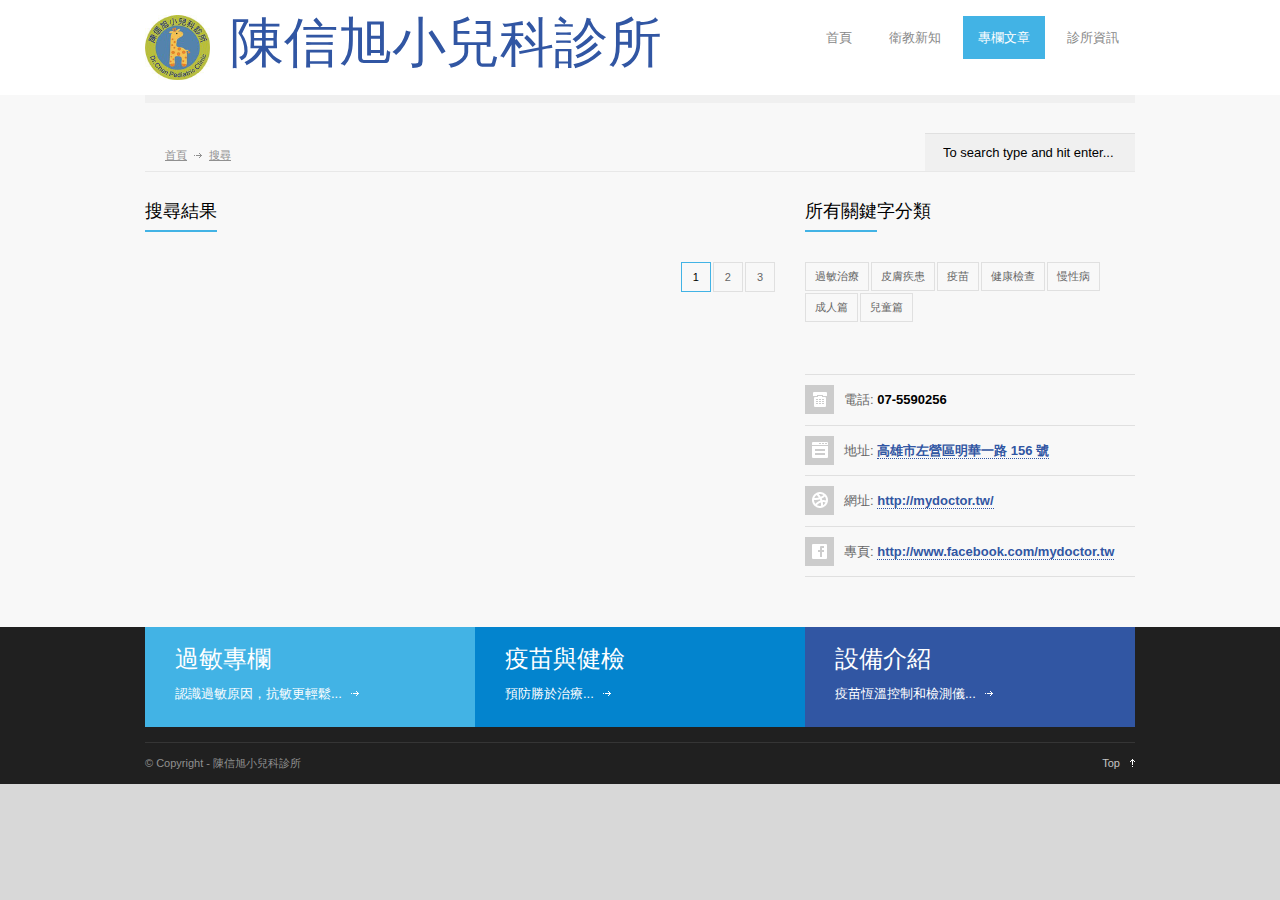
<file: drchen/theme/resources/search.html>
<!DOCTYPE html>
<html>
<head>
<title>MyDoctor.tw</title>
<!--meta-->
<meta charset="UTF-8" />
<meta name="viewport" content="width=device-width, initial-scale=1, maximum-scale=1" />
<meta name="format-detection" content="telephone=no" />
<meta name="keywords" content="Pediatric Clinic" />
<meta name="description" content="MyDoctor.tw Pediatric Clinic" />
<!--style-->
<link href='http://fonts.googleapis.com/css?family=PT+Sans' rel='stylesheet' type='text/css'>
<link href='http://fonts.googleapis.com/css?family=Volkhov:400italic' rel='stylesheet' type='text/css'>
<link rel="stylesheet" type="text/css" href="css/reset.css" />
<link rel="stylesheet" type="text/css" href="css/superfish.css" />
<link rel="stylesheet" type="text/css" href="css/fancybox/jquery.fancybox.css" />
<link rel="stylesheet" type="text/css" href="css/jquery.qtip.css" />
<link rel="stylesheet" type="text/css" href="css/jquery-ui-1.9.2.custom.css" />
<link rel="stylesheet" type="text/css" href="css/style.css" />
<link rel="stylesheet" type="text/css" href="css/responsive.css" />
<link rel="stylesheet" type="text/css" href="css/animations.css" />
<link rel="stylesheet" type="text/css" href="css/main.css" />
<link rel="shortcut icon" href="img/favicon.ico" />
<!--js-->
<script type="text/javascript" src="js/jquery-1.11.0.min.js"></script>
<script type="text/javascript" src="js/jquery-migrate-1.2.1.min.js"></script>
<script type="text/javascript" src="js/jquery.ba-bbq.min.js"></script>
<script type="text/javascript" src="js/jquery-ui-1.9.2.custom.min.js"></script>
<script type="text/javascript" src="js/jquery.easing.1.3.js"></script>
<script type="text/javascript" src="js/jquery.carouFredSel-5.6.4-packed.js"></script>
<script type="text/javascript" src="js/jquery.sliderControl.js"></script>
<script type="text/javascript" src="js/jquery.timeago.js"></script>
<script type="text/javascript" src="js/jquery.hint.js"></script>
<script type="text/javascript" src="js/jquery.isotope.min.js"></script>
<script type="text/javascript" src="js/jquery.isotope.masonry.js"></script>
<script type="text/javascript" src="js/jquery.fancybox-1.3.4.pack.js"></script>
<script type="text/javascript" src="js/jquery.qtip.min.js"></script>
<script type="text/javascript" src="js/jquery.blockUI.js"></script>
<script type="text/javascript" src="http://maps.google.com/maps/api/js?sensor=false"></script>
<script type="text/javascript" src="js/main.js"></script>
</head>
<body>
<div id="fb-root"></div>
<script>
(function(d, s, id) {
  var js, fjs = d.getElementsByTagName(s)[0];
  if (d.getElementById(id)) return;
  js = d.createElement(s); js.id = id;
  js.src = "//connect.facebook.net/en_US/sdk.js#xfbml=1&appId=1452935594962963&version=v2.0";
  fjs.parentNode.insertBefore(js, fjs);
}(document, 'script', 'facebook-jssdk'));
</script>
<div class="site_container">
<div class="header_container">
<div class="header clearfix">
<div class="header_left">
<a href="index.html" title="陳信旭小兒科診所">
<img src="img/logo-65x65.png" alt="Logo" />
<span class="justfont1">陳信旭</span><span class="justfont2">小兒科診所</span>
</a>
</div>
<ul class="sf-menu header_right">
<li>
<a href="index.html" title="首頁">
首頁
</a>
</li>
<li>
<a href="info.html" title="衛教新知">
衛教新知
</a>
</li>
<li class="selected">
<a href="article.html" title="專欄文章">
專欄文章
</a>
</li>
<li>
<a href="about.html" title="診所資訊">
診所資訊
</a>
</li>
</ul>
<div class="mobile_menu">
 <select>
  <option value="/">首頁</option>
  <option value="/info">衛教新知</option>
  <option value="/article" selected="selected">專欄文章</option>
  <option value="/about">診所資訊</option>
 </select>
</div>
</div>
</div>
<div class="page relative">
<div class="page_layout page_margin_top clearfix">
<div class="page_header clearfix">
 <div class="page_header_left">
 <h1 class="page_title">文章內容</h1>
 <ul class="bread_crumb">
 <li>
 <a href="/" title="Home">
 首頁
 </a>
 </li>
 <li class="separator icon_small_arrow right_gray">
 &nbsp;
 </li>
 <li>
 <a href="/@@search" title="Search">
 搜尋
 </a>
 </li>
 </ul>
 </div>
 <div class="page_header_right">
 <form class="search">
 <input class="search_input" type="text" value="To search type and hit enter..." placeholder="To search type and hit enter..." />
 </form>
 </div>
</div><!-- page_header -->
<div class="page_left">
 <h3 class="box_header">
 搜尋結果
 </h3>
 <div id="search-results-wrapper" class="clearfix">
 </div>
 <ul class="pagination page_margin_top">
 <li class="selected">
 <a href="#" title="">1</a>
 </li>
 <li>
 <a href="#" title="">2</a>
 </li>
 <li>
 <a href="#" title="">3</a>
 </li>
 </ul><!-- pagination -->
</div><!-- page_left -->
<div class="page_right">
 <h3 class="box_header">
 所有關鍵字分類
 </h3>
 <div class="sidebar_box first">
 <ul class="categories clearfix page_margin_top">
 <li>
 <a href="/@@search?Subject=過敏治療" title="過敏治療">過敏治療</a>
 </li>
 <li>
 <a href="/@@search?Subject=皮膚疾患" title="皮膚疾患">皮膚疾患</a>
 </li>
 <li>
 <a href="/@@search?Subject=疫苗" title="疫苗">疫苗</a>
 </li>
 <li>
 <a href="/@@search?Subject=健康檢查" title="健康檢查">健康檢查</a>
 </li>
 <li>
 <a href="/@@search?Subject=慢性病" title="慢性病">慢性病</a>
 </li>
 <li>
 <a href="/@@search?Subject=成人篇" title="成人篇">成人篇</a>
 </li>
 <li>
 <a href="/@@search?Subject=兒童篇" title="兒童篇">兒童篇</a>
 </li>
 </ul>
 </div>
 <div class="sidebar_box">
 <ul class="contact_data">
 <li class="clearfix">
 <span class="social_icon phone"></span>
 <p class="value">
 電話: <strong>07-5590256</strong>
 </p>
 </li>
 <li class="clearfix">
 <span class="social_icon form"></span>
 <p class="value">
 地址: <strong><a href="/about#location">高雄市左營區明華一路 156 號</a></strong>
 </p>
 </li>
 <li class="clearfix">
 <span class="social_icon dribble"></span>
 <p class="value">
 網址: <strong><a href="http://mydoctor.tw/">http://mydoctor.tw/</a></strong>
 </p>
 </li>
 <li class="clearfix">
 <span class="social_icon facebook"></span>
 <p class="value">
 專頁: <strong><a href="http://www.facebook.com/mydoctor.tw">http://www.facebook.com/mydoctor.tw</a></strong>
 </p>
 </li>
 </ul>
 </div>
</div><!-- page_right -->
</div><!-- page_layout -->
</div><!-- page -->
<div class="footer_container">
<div class="footer">
<ul class="footer_banner_box_container clearfix">
<li class="footer_banner_box super_light_blue animated_element animation-fadeIn duration-500">
<h2>
過敏專欄
</h2>
<p>
<a class="icon_small_arrow right_white" href="/@@search?SearchableText=過敏">認識過敏原因，抗敏更輕鬆...</a>
</p>
</li>
<li class="footer_banner_box light_blue animated_element animation-slideRight duration-800 delay-250">
<h2>
疫苗與健檢
</h2>
<p>
<a class="icon_small_arrow right_white" href="/@@search?SearchableText=疫苗+OR+健檢">預防勝於治療...</a>
</p>
</li>
<li class="footer_banner_box blue animated_element animation-slideRight200 duration-800 delay-500">
<h2>
設備介紹
</h2>
<p>
<a class="icon_small_arrow right_white" href="#">疫苗恆溫控制和檢測儀...</a>
</p>
</li>
</ul>
<div class="copyright_area clearfix">
<div class="copyright_left">
© Copyright - 陳信旭小兒科診所
</div>
<div class="copyright_right">
<a class="scroll_top icon_small_arrow top_white" href="#top" title="Scroll to top">Top</a>
</div>
</div>
</div>
</div>
</div>
</body>
</html>
</file>
<file: drchen/theme/resources/css/superfish.css>
/*** ESSENTIAL STYLES ***/
.sf-menu, .sf-menu * {
	margin:			0;
	padding:		0;
	list-style:		none;
}
.sf-menu {
	line-height:	1.0;
}
.sf-menu ul {
	position:		absolute;
	top:			-999em;
	width:			10em; /* left offset of submenus need to match (see below) */
}
.sf-menu ul li {
	width:			100%;
}
.sf-menu li:hover {
	visibility:		inherit; /* fixes IE7 'sticky bug' */
}
.sf-menu li {
	float:			left;
	position:		relative;
}
.sf-menu a {
	display:		block;
	position:		relative;
}
.sf-menu li:hover ul,
.sf-menu li.sfHover ul {
	left:			0;
	top:			2.5em; /* match top ul list item height */
	z-index:		99;
}
ul.sf-menu li:hover li ul,
ul.sf-menu li.sfHover li ul {
	top:			-999em;
}
ul.sf-menu li li:hover ul,
ul.sf-menu li li.sfHover ul {
	left:			10em; /* match ul width */
	top:			0;
}
ul.sf-menu li li:hover li ul,
ul.sf-menu li li.sfHover li ul {
	top:			-999em;
}
ul.sf-menu li li li:hover ul,
ul.sf-menu li li li.sfHover ul {
	left:			10em; /* match ul width */
	top:			0;
}

/*** DEMO SKIN ***/
.sf-menu {
	float:			left;
	margin-bottom:	1em;
}
.sf-menu a {
	border-left:	1px solid #fff;
	border-top:		1px solid #CFDEFF;
	padding: 		.75em 1em;
	text-decoration:none;
}
.sf-menu a, .sf-menu a:visited  { /* visited pseudo selector so IE6 applies text colour*/
	color:			#13a;
}
.sf-menu li {
	background:		#BDD2FF;
}
.sf-menu li li {
	background:		#AABDE6;
}
.sf-menu li li li {
	background:		#9AAEDB;
}
.sf-menu li:hover, .sf-menu li.sfHover,
.sf-menu a:focus, .sf-menu a:hover, .sf-menu a:active {
	background:		#CFDEFF;
	outline:		0;
}

/*** arrows **/
.sf-menu a.sf-with-ul {
	padding-right: 	2.25em;
	min-width:		1px; /* trigger IE7 hasLayout so spans position accurately */
}
.sf-sub-indicator {
	position:		absolute;
	display:		block;
	right:			.75em;
	top:			1.05em; /* IE6 only */
	width:			10px;
	height:			10px;
	text-indent: 	-999em;
	overflow:		hidden;
	background:		url('../img/arrows-ffffff.png') no-repeat -10px -100px; /* 8-bit indexed alpha png. IE6 gets solid image only */
}
a > .sf-sub-indicator {  /* give all except IE6 the correct values */
	top:			.8em;
	background-position: 0 -100px; /* use translucent arrow for modern browsers*/
}
/* apply hovers to modern browsers */
a:focus > .sf-sub-indicator,
a:hover > .sf-sub-indicator,
a:active > .sf-sub-indicator,
li:hover > a > .sf-sub-indicator,
li.sfHover > a > .sf-sub-indicator {
	background-position: -10px -100px; /* arrow hovers for modern browsers*/
}

/* point right for anchors in subs */
.sf-menu ul .sf-sub-indicator { background-position:  -10px 0; }
.sf-menu ul a > .sf-sub-indicator { background-position:  0 0; }
/* apply hovers to modern browsers */
.sf-menu ul a:focus > .sf-sub-indicator,
.sf-menu ul a:hover > .sf-sub-indicator,
.sf-menu ul a:active > .sf-sub-indicator,
.sf-menu ul li:hover > a > .sf-sub-indicator,
.sf-menu ul li.sfHover > a > .sf-sub-indicator {
	background-position: -10px 0; /* arrow hovers for modern browsers*/
}

/*** shadows for all but IE6 ***/
.sf-shadow ul {
	background:	url('../img/shadow.png') no-repeat bottom right;
	padding: 0 8px 9px 0;
	-moz-border-radius-bottomleft: 17px;
	-moz-border-radius-topright: 17px;
	-webkit-border-top-right-radius: 17px;
	-webkit-border-bottom-left-radius: 17px;
}
.sf-shadow ul.sf-shadow-off {
	background: transparent;
}
</file>
<file: drchen/theme/resources/css/style.css>
/* --- general --- */
.clearfix:after {
  font-size: 0px;
  content: ".";
  display: block;
  height: 0px;
  visibility: hidden;
  clear: both;
}
body {
  background: #D8D8D8;
  padding: 0px;
  margin: 0px;
  font-family: 'Arial';
  font-size: 13px;
  color: #666;
}
.site_container {
  max-width: 1590px;
  margin-left: auto;
  margin-right: auto;
  background-color: #F8F8F8;
}
.site_container.narrow {
  max-width: 1090px;
}
a {
  border-bottom: 1px dotted #3156A3;
  color: #3156A3;
  text-decoration: none;
  outline: none;
}
a:hover {
  border-style: solid;
}
p {
  padding: 1em 0;
  color: #666;
  line-height: 150%;
}
strong {
  color: #000;
}
blockquote {
  padding-left: 25px;
  color: #3156A3;
  font-size: 15px;
  font-family: 'Volkhov';
  border-left: 2px solid #3156A3;
  line-height: 150%;
  margin-bottom: 25px;
}
pre {
  font-family: 'Courier new';
  font-size: 14px;
  line-height: 170%;
  background: url('../img/code_background.png') repeat;
  text-shadow: 0 1px 0 #FFF;
  zoom:1;
  filter: dropshadow(color=#ffffff, offx=0, offy=1); 
  padding: 0 5px;
  margin: 0;
  overflow: auto;
}
.relative {
  position: relative;
}
input, textarea {
  font-family: arial;
  font-size: 13px;
}
.margin_top_10 {
  margin-top: 10px;
}
.margin_left_10 {
  margin-left: 10px;
}
/* --- font face --- */
/*@font-face {
  font-family: 'Droid Sans';
  font-style: normal;
  font-weight: normal;
  src: url('../fnt/DroidSans.eot');
  src: local('Droid Sans'), local('DroidSans'), url('../fnt/DroidSans.ttf') format('truetype');
}
@font-face {
  font-family: 'Droid Serif';
  font-style: normal;
  font-weight: normal;
  src: url('../fnt/DroidSerif-Regular-webfont.eot');
  src: local('Droid Serif'), local('DroidSerif'), url('../fnt/DroidSerif-Regular-webfont.ttf') format('truetype');
}*/
/* --- text colors --- */
.list li {
  color: #666;
}
/* --- headers --- */
h1, h2, h3, h4, h5 {
  font-family: 'PT Sans';
  margin: 0;
  padding: 0;
  font-weight: normal;
  color: #000;
}
h1 a, h2 a, h3 a, h4 a, h5 a {
  color: #000;
}
h1 {
  font-size: 30px;
}
h2 {
  font-size: 24px;
}
h3 {
  font-size: 18px;
}
h4 {
  font-size: 16px;
}
h5 {
  font-size: 13px;
}
h1.not_found {
  font-size: 150px;
  color: #E8E8E8;
}
.box_header:after {
  content: "";
  display: block;
  bottom: 0;
  width: 72px;
  height: 2px;
  background: #42B3E5;
  margin-top: 10px;
  visibility: hidden;
}
.box_header.slide:after {
  animation-name: slide;
  -webkit-animation-name: slide;
  animation-timing-function: cubic-bezier(.75, 0, .25, 1);
  -webkit-animation-timing-function: cubic-bezier(.75, 0, .25, 1);
  animation-duration: 0.6s;
  -webkit-animation-duration: 0.6s;
  visibility: visible;
}
@keyframes slide {
  0% {
    width: 0;
  }
  100% {
    width: 50px;
  }
}
@-webkit-keyframes slide {
  0% {
    width: 0;
  }
  100% {
    width: 50px;
  }
}
.box_header.margin {
  margin-top: 27px;
}
.sentence {
  font-family: 'Volkhov';
  color: #3156A3;
  font-style: italic;
  margin-top: 25px;
  line-height: 150%;
}
.sentence_author {
  float: right;
  margin-top: 10px;
  color: #909090;
  font-style: normal;
}
.info {
  padding: 25px 0 28px;
}
/* --- header --- */
.header_container {
  background-color: #fff;
}
.header {
  width: 990px;
  margin-left: auto;
  margin-right: auto;
  padding: 15px 0; /* 38px */
}
.header_left {
  float: left;
  width: 620px; /* 320px */
}
.header_right {
  float: right;
}
.header_left a {
  display: block;
}
.header_left a, .logo {
  font-family: 'PT Sans';
  font-size: 30px;
}
.header_left a:hover {
  text-decoration: none;
}
.header_left a img {
  float: left;
  margin-right: 20px;
}
.logo {
  float: left;
  padding-top: 3px;
  color: #000000;
}
/* --- menu --- */
.sf-menu {
  padding: 0;
  margin: 0;
}
.sf-menu li {
  margin-left: 5px;
  height: 45px;
}
.sf-menu li:first-child {
  margin-left: 0;
}
.sf-menu li, .sf-menu li:hover, .sf-menu li.sfHover,
.sf-menu a:focus, .sf-menu a:hover, .sf-menu a:active {
  background: none #fff;
}
.sf-menu li a, .sf-menu li a:visited {
  font-family: 'arial';
  color: #888;
  border: 1px solid #FFF;
  padding: 15px;
}
.sf-menu li:hover a, .sf-menu li.selected a {
  color: #FFF;
  background: #42B3E5;
}
.sf-menu li.submenu:hover a {
  color: #000;
  background: #FFF;
  border-color: #E8E8E8;
  border-bottom-color: #FFF;
}
.sf-menu li.submenu:hover:after {
  content: "";
  position: absolute;
  display: block;
  bottom: 0;
  z-index: 5;
  width: 1px;
  height: 1px;
  background: #E8E8E8;
}
.sf-menu li.submenu:hover a {
  z-index: 5;
}
.sf-menu li ul {
  width: 190px;
  background: #FFF;
  border: 1px solid #E8E8E8;
  padding-bottom: 10px;
}
.sf-menu li ul.wide {
  width: 200px;
}
.sf-menu li ul.wide li {
  width: 170px;
}
.sf-menu li.submenu.wide ul {
  width: 380px;
}
.sf-menu li:hover ul, .sf-menu li.sfHover ul {
  top: 44px;
}
.sf-menu li ul li {
  width: 160px;
  height: auto;
  margin-left: 0;
  background-color: #fff;
  padding: 0 15px;
}
.sf-menu li:hover ul a,
.sf-menu li.submenu:hover ul a {
  border: none;
  color: #888;
  background: #FFF;
  border-bottom: 1px solid #E8E8E8;
  padding: 15px 0;
}
.sf-menu li.submenu:hover ul {
  z-index: 4;
}
/*.sf-menu li ul li:hover, .sf-menu li ul li.selected {
  border-top: 1px solid #E0E0E0;
}*/
.sf-menu li ul li a {
  padding: 15px 0;
  font-size: 12px;
}
.sf-menu li ul li a:hover, .sf-menu li ul li.selected a,
.sf-menu li.submenu ul li a:hover,
.sf-menu li.submenu:hover ul li.selected a,
.sf-menu li.submenu:hover ul li.selected ul li a:hover,
.sf-menu li.submenu:hover ul li ul li.selected a,
.sf-menu li.submenu:hover ul li.selected ul li.selected a {
  border-bottom: 2px solid #42B3E5;
  color: #000;
  padding-bottom: 14px;
}
.sf-menu li.submenu:hover ul li.selected ul li a {
  color: #888;
  border-bottom: 1px solid #E8E8E8;
  padding-bottom: 15px;
}
ul.sf-menu li li:hover ul, ul.sf-menu li li.sfHover ul,
ul.sf-menu li li li:hover ul, ul.sf-menu li li li.sfHover ul {
  left: 180px;
  top: -1px;
}
.sf-menu .timetable_submenu {
  margin-left: -280px;
}
.mobile_menu {
  display: none;
  float: right;
  padding: 12px 0;
}
.mobile_menu select {
  border: 1px solid #E0E0E0;
}
/* --- page --- */
.page {
  width: 990px;
  margin-left: auto;
  margin-right: auto;
  padding-bottom: 50px;
  border-top: 8px solid #F0F0F0;
}
.page.noborder {
  border: none;
}
.page_left {
  float: left;
  width: 630px;
}
.left_sidebar .page_left {
  float: right;
}
.page_right {
  float: right;
  width: 330px;
}
.left_sidebar .page_right {
  float: left;
}
.page_margin_top {
  margin-top: 30px;
}
.page_margin_top_section {
  margin-top: 50px;
}
.top_hint {
  position: relative;
  float: right;
  color: #FFF;
  background-color: #42B3E5;
  padding: 9px 10px;
  margin-top: -70px;
}
.page_right .home_box {
  height: auto;
}
/* --- page header --- */
.page_header {
  border-bottom: 1px solid #E8E8E8;
  margin-bottom: 30px;
}
.page_header_left {
  float: left;
  width: 670px;
}
.page_header_right {
  float: right;
}
.page_header_left .page_title {
  float: left;
  display: none;
}
/* --- search --- */
.search {
}
.search input {
  float: left;
  background: transparent;
  padding: 11px 18px;
  border: none;
  color: #000;
  margin: 0;
}
.search .search_input {
  width: 174px;
  background: #F0F0F0;
  border-top: 1px solid #E0E0E0;
  transition: width 0.5s;
  -moz-transition: width 0.5s; /* Firefox */
  -webkit-transition: width 0.5s; /* Safari and Chrome */
  -o-transition: width 0.5s; /* Opera */
}
.search .search_input::-webkit-input-placeholder,
.search .search_input:-moz-placeholder,
.search .search_input:-ms-input-placeholder {
  color: #666666;
}
.search .search_input:focus {
  width: 225px;
  border-color: #42B3E5;
}
/* --- bread crumb --- */
.bread_crumb {
  float: left;
  padding: 17px 0 0;
  margin-left: 20px;
}
.bread_crumb li {
  float: left;
  font-size: 11px;
  margin-left: 3px;
}
.bread_crumb li:first-child {
  margin-left: 0;
}
.bread_crumb li.separator {
  width: 8px;
  padding: 0 4px;
  text-decoration: none;
}
.bread_crumb li a:hover {
  color: #3156A3;
}
/* --- footer --- */
.footer_container {
  background-color: #202020;
}
.footer {
  width: 990px;
  margin-left: auto;
  margin-right: auto;
}
.footer .box_header {
  color: #FFF;
}
.footer a {
  color: #D5D5D5;
}
/* --- animations --- */
.animated_element {
  visibility: hidden;
  position: relative;
}
/* --- icons --- */
/* --- icon small arrow --- */
.icon_small_arrow {
  background-position: center center;
  background-repeat: no-repeat;
}
.icon_small_arrow.left_black {
  background-image: url('../img/icon_arrow_left_black.png');
}
.icon_small_arrow.right_black {
  background-image: url('../img/icon_arrow_right_black.png');
}
.icon_small_arrow.margin_right_black {
  background-image: url('../img/icon_arrow_margin_right_black.png');
}
.icon_small_arrow.left_white {
  background-image: url('../img/icon_arrow_left_white.png');
}
.icon_small_arrow.margin_right_white {
  background-image: url('../img/icon_arrow_margin_right_white.png');
}
.icon_small_arrow.right_white {
  background-image: url('../img/icon_arrow_right_white.png');
}
.icon_small_arrow.top_white {
  background-image: url('../img/icon_arrow_top_white.png');
}
.icon_small_arrow.top_black {
  background-image: url('../img/icon_arrow_top_black.png');
}
.icon_small_arrow.right_gray {
  background-image: url('../img/icon_arrow_right_gray.png');
}
.icon_small_arrow.square {
  background-image: url('../img/icon_arrow_square.png');
}
.icon_small_arrow.mark {
  background-image: url('../img/icon_arrow_mark.png');
}
.icon_small_arrow.tick {
  background-image: url('../img/icon_tick.png');
}
/* --- icon clock --- */
.icon_clock_green {
  background-image: url('../img/icon_clock_green.png');
}
.icon_clock_black {
  background-image: url('../img/icon_clock_black.png');
}
/* --- icon card --- */
.icon_card_green {
  background-image: url('../img/icon_card_green.png');
}
.icon_card_white {
  background-image: url('../img/icon_card_white.png');
}
/* --- social icon --- */
.social_icon {
  display: block;
  width: 29px;
  height: 29px;
  background-repeat: no-repeat;
  transition: background-position .3s ease;
  -moz-transition: background-position .3s ease;
  -webkit-transition: background-position .3s ease;
  -o-transition: background-position .3s ease; 
}
a.social_icon:hover {
  transition: background-position .3s ease;
  -moz-transition: background-position .3s ease;
  -webkit-transition: background-position .3s ease;
  -o-transition: background-position .3s ease; 
  background-position: 0 -29px;
  text-decoration: none;
}
.social_icon.blogger {
  background-image: url('../img/social_body/blogger.png');
}
.social_icon.deviantart {
  background-image: url('../img/social_body/deviantart.png');
}
.social_icon.dribble {
  background-image: url('../img/social_body/dribble.png');
}
.social_icon.envato {
  background-image: url('../img/social_body/envato.png');
}
.social_icon.facebook {
  background-image: url('../img/social_body/facebook.png');
}
.social_icon.flickr {
  background-image: url('../img/social_body/flickr.png');
}
.social_icon.form {
  background-image: url('../img/social_body/form.png');
}
.social_icon.forrst {
  background-image: url('../img/social_body/forrst.png');
}
.social_icon.googleplus {
  background-image: url('../img/social_body/googleplus.png');
}
.social_icon.linkedin {
  background-image: url('../img/social_body/linkedin.png');
}
.social_icon.mail {
  background-image: url('../img/social_body/mail.png');
}
.social_icon.myspace {
  background-image: url('../img/social_body/myspace.png');
}
.social_icon.phone {
  background-image: url('../img/social_body/phone.png');
}
.social_icon.picasa {
  background-image: url('../img/social_body/picasa.png');
}
.social_icon.skype {
  background-image: url('../img/social_body/skype.png');
}
.social_icon.soundcloud {
  background-image: url('../img/social_body/soundcloud.png');
}
.social_icon.stumbleupon {
  background-image: url('../img/social_body/stumbleupon.png');
}
.social_icon.tumblr {
  background-image: url('../img/social_body/tumblr.png');
}
.social_icon.twitter {
  background-image: url('../img/social_body/twitter.png');
}
.social_icon.vimeo {
  background-image: url('../img/social_body/vimeo.png');
}
.social_icon.xing {
  background-image: url('../img/social_body/xing.png');
}
.social_icon.youtube {
  background-image: url('../img/social_body/youtube.png');
}
.footer .social_icon.blogger {
  background-image: url('../img/social_footer/blogger.png');
}
.footer .social_icon.deviantart {
  background-image: url('../img/social_footer/deviantart.png');
}
.footer .social_icon.dribble {
  background-image: url('../img/social_footer/dribble.png');
}
.footer .social_icon.envato {
  background-image: url('../img/social_footer/envato.png');
}
.footer .social_icon.facebook {
  background-image: url('../img/social_footer/facebook.png');
}
.footer .social_icon.form {
  background-image: url('../img/social_footer/form.png');
}
.footer .social_icon.flickr {
  background-image: url('../img/social_footer/flickr.png');
}
.footer .social_icon.forrst {
  background-image: url('../img/social_footer/forrst.png');
}
.footer .social_icon.googleplus {
  background-image: url('../img/social_footer/googleplus.png');
}
.footer .social_icon.linkedin {
  background-image: url('../img/social_footer/linkedin.png');
}
.footer .social_icon.mail {
  background-image: url('../img/social_footer/mail.png');
}
.footer .social_icon.myspace {
  background-image: url('../img/social_footer/myspace.png');
}
.footer .social_icon.phone {
  background-image: url('../img/social_footer/phone.png');
}
.footer .social_icon.picasa {
  background-image: url('../img/social_footer/picasa.png');
}
.footer .social_icon.skype {
  background-image: url('../img/social_footer/skype.png');
}
.footer .social_icon.soundcloud {
  background-image: url('../img/social_footer/soundcloud.png');
}
.footer .social_icon.stumbleupon {
  background-image: url('../img/social_footer/stumbleupon.png');
}
.footer .social_icon.tumblr {
  background-image: url('../img/social_footer/tumblr.png');
}
.footer .social_icon.twitter {
  background-image: url('../img/social_footer/twitter.png');
}
.footer .social_icon.vimeo {
  background-image: url('../img/social_footer/vimeo.png');
}
.footer .social_icon.xing {
  background-image: url('../img/social_footer/xing.png');
}
.footer .social_icon.youtube {
  background-image: url('../img/social_footer/youtube.png');
}
/* --- social_icons --- */
.social_icons {
  margin-top: 30px;
}
.social_icons li {
  float: left;
  margin-left: 5px;
}
.social_icons li:first-child {
  margin-left: 0;
}
/* --- notification boxes --- */
.notification_box {
  padding: 20px 30px 20px 80px;
  line-height: 150%;
}
.notification_box h2,
.notification_box h2 a,
.notification_box h3,
.notification_box h3 a,
.notification_box h5,
.notification_box h5 a {
  color: #FFF;
}
.notification_box h5 {
  font-family: arial;
  margin-top: 5px;
}
.notification_box.nb_success {
  background: url('../img/notification_success.png') no-repeat 20px center #5FAA4B;
}
.notification_box.nb_error {
  background: url('../img/notification_error.png') no-repeat 20px center #EB6D58;
}
.notification_box.nb_info {
  background: url('../img/notification_info.png') no-repeat 20px center #42B3E5;
}
.closing_in {
  display: block;
  float: right;
  margin-top: 5px;
  color: #909090;
  font-size: 11px;
}
/* --- vertical align --- */
.vertical_align {
  display: table-row;
}
.vertical_align_cell {
  display: table-cell;
  vertical-align: middle;
}
/* --- slider --- */
.caroufredsel_wrapper {
  width: 100% !important;
  margin: 0 !important;
  overflow: hidden;
}
.caroufredsel_wrapper_slider {
  /*top: 65px !important;*/
}
.slider {
  /*position: absolute;*/
  padding: 0;
}
.slider li {
  float: left;
  height: 670px;
  background-position: top center;
  background-repeat: no-repeat;
}
.slider li .slider_img {
  position: relative;
  height: 100%;
  top: 0;
  left: 0;
}
/* --- slider content --- */
.slider_content_box {
  margin-top: -577px;
  min-height: 367px;
  position: relative;
}
.slider_content {
  display: none;
  padding-top: 11px;
  padding-bottom: 17px;
}
.slider_content:after {
  content: "";
}
.slider_content .subtitle {
  margin-top: 19px;
  line-height: 150%;
  color: #FFF;
  text-shadow: 0px 1px 0px rgba(0,0,0,0.5);
  font-size: 40px;
}
.slider_content h1 {
  font-size: 72px;
  color: #FFF;
  text-shadow: 0px 1px 0px rgba(0,0,0,0.5);
}
/* --- slider navigation --- */
.slider_navigation {
  position: absolute;
  clear: both;
  width: 100%;
  bottom: 0;
}
.slider_navigation .slider_control {
  float: left;
}
.slider_navigation .slider_control a {
  display: block;
  height: 41px;
  font-size: 11px;
  padding: 0;
  color: #FFF;
  line-height: 160%;
}
.slider_navigation .slider_control a:hover {
  text-decoration: none;
}
.slider_navigation .top_border {
  display: block;
  width: 100%;
  height: 1px;
  background: #FFF;
  opacity: 0.4;
  filter: alpha(opacity = 40);
}
.slider_navigation .slider_control .slider_control_bar {
  display: none;
  background-color: #FFFFFF;
    height: 4px;
    margin-top: -4px;
}
.slider_navigation .slider_bar {
  position: relative;
  height: 4px;
  margin-left: 0;
  margin-bottom: -1px;
  background: #FFF;
}
/* --- home box --- */
.home_box_container .home_box:first-child {
  z-index: 3;
}
.home_box_container .home_box:last-child {
  z-index: 1;
}
.home_box {
  float: left;
  width: 270px;
  height: 159px;
  padding: 21px 30px 30px;
  z-index: 2;
}
.home_box h2,
.home_box h2 a {
  color: #FFF;
}
.home_box h3 {
  font-style: italic;
  color: #FFF;
  margin-top: 5px;
}
.home_box.light_blue {
  background-color: #42B3E5;
}
.home_box.blue {
  background-color: #0384CE;
}
.home_box.dark_blue {
  background-color: #3156A3;
}
.home_box.dark h3 {
  color: #999;
}
.home_box .header_left {
  width: 198px;
}
.home_box .header_right {
  width: 62px
}
.home_box .news {
  margin-top: 21px;
  line-height: 150%;
}
.home_box .news .text {
  padding: 0;
  color: #FFF;
}
.home_box .more {
  margin-top: 25px;
}
.home_box .more.light {
  color: #FFF;
  border-color: #FFF;
}
.home_box .more.light:hover {
  background-image: url('../img/icon_arrow_margin_right_black.png');
}
/* --- items list --- */
.items_list {
}
.items_list.margin_top {
  margin-top: 8px;
}
.items_list li {
  padding: 4px 0; /* 12px */
  /* border-bottom: 1px solid #E0E0E0; */
  background-position: left center;
  background-repeat: no-repeat;
  line-height: 120%;
}
.items_list.simple li {
  padding-left: 10px;
}
.items_list li:first-child {
  padding-top: 0;
}
.items_list li.icon_clock_black {
  padding-left: 25px;
}
.items_list li.icon_clock_black:first-child {
  padding-top: 12px;
  /*background-position: left 0;*/
}
.items_list a, .items_list span {
  float: left;
  color: #000;
  font-weight: bold;
}
.items_list.thin a, .items_list.thin span {
  font-weight: normal
}
.items_list .value {
  float: right;
  color: #666;
}
.items_list.dark_blue li span, .items_list.dark_blue .value {
  color: #FFF;
}
.items_list.dark_blue li {
  border-color: #4468B2;
}
.home_box .items_list li:first-child {
  padding-top: 12px;
}
/* --- scrolling list --- */
.scrolling_list_wrapper {
  margin-top: 16px;
}
.scrolling_list {
}
.scrolling_list_control_left, .scrolling_list_control_right {
  float: left;
  width: 28px;
  height: 28px;
}
.scrolling_list_control_right {
  margin-left: 2px;
}
.scrolling_list li {
  width: 312px;
  color: #C5C5C5;
  background-position: left 18px;
  padding: 10px 0 10px 18px;
  line-height: 150%;
}
.scrolling_list li a {
  clear: both;
  float: left;
  color: #666;
  border: none;
}
.footer .scrolling_list li a {
  color: #D5D5D5;
}
.scrolling_list.latest_tweets li a {
  float: none;
}
.scrolling_list.latest_tweets li p {
  padding: 0;
}
.scrolling_list li .left {
  float: left;
  width: 275px;
}
.scrolling_list li .number {
  float: right;
  width: 30px;
  color: #666;
    padding: 8px 0;
  margin-left: 5px;
  font-size: 11px;
  text-align: center;
  line-height: 1;
}
.footer .timeago {
  color: #42B3E5;
}
.timeago {
  clear: both;
  display: block;
  margin-top: 2px;
  font-size: 11px;
  color: #909090;
}
.columns.full_width .scrolling_list li {
  width: 462px;
}
.columns.full_width .scrolling_list li .left {
  width: 425px;
}
/* --- more --- */
.more {
  float: left;
  color: #3156A3;
  line-height: normal;
}
.more.dark_blue,
.more.light,
.more.blue {
  padding: 5px 8px 7px;
  background-position: right center;
  color: #FFF;
  border: 1px solid #FFF;
}
.more.dark_blue:hover,
.more.light:hover,
.more.blue:hover {
  text-decoration: none;
}
.more.dark_blue,
.more.blue:hover {
  background-color: #42B3E5;
  border: 1px solid #42B3E5;
}
.more.dark_blue:hover {
  background-color: #3156A3;
  border-color: #3156A3;
}
.more.light {
  color: #666;
  border-color: #E0E0E0;
}
.more.light:hover {
  background-color: #FFF;
  color: #000;
  border-color: #FFF;
}
.more.blue {
  border-color: #3156A3;
  background-color: #3156A3;
}
.more.tiny {
  padding: 4px 8px;
  font-size: 11px;
}
.more.medium {
  padding: 9px 15px;
}
.more.large {
  padding: 15px 20px;
  font-size: 15px;
}
.more.icon_small_arrow {
  padding: 5px 24px 7px 8px;
}
.more.icon_small_arrow.tiny {
  padding: 4px 24px 4px 8px;
}
.more.icon_small_arrow.medium {
  padding: 9px 24px 9px 15px;
}
.more.icon_small_arrow.large {
  padding: 15px 24px 15px 20px;
}
/* --- blog --- */
.blog {
}
.comment_box {
  float: left;
  width: 85px;
  text-align: center;
  margin-right: 25px;
}
.columns .comment_box {
  clear: both;
  width: 100%;
  margin-bottom: 25px;
  margin-right: 0;
}
.post {
  float: left;
  margin-top: 30px;
}
.comment_box li {
  width: 100%;
}
.columns .comment_box li {
  float: left;
  width: auto;
}
.comment_box .date {
  z-index: 2;
}
.comment_box .date .value {
  float: left;
  width: 60px;
  background-color: #3156A3;
  color: #FFF;
  padding: 9px 10px;
  font-size: 11px;
  text-align: center;
}
.comment_box .date .arrow_date,
.comment_box .arrow_comments {
  float: right;
  width: 5px;
  height: 5px;
  background: url('../img/arrow_date.png');
}
.comment_box .arrow_comments {
  background: url('../img/arrow_comments.png');
}
.columns .comment_box .date .value,
.columns .comment_box .date .arrow_date {
  clear: both;
  float: none;
}
.columns .comment_box .date .value {
  width: auto;
  padding: 10px 13px;
}
.comment_box .comments_number {
  width: 80px;
  margin-top: 2px;
}
.columns .comment_box .comments_number {
  width: auto;
  margin-left: 2px;
  margin-top: 0;
}
.comment_box .comments_number { /* a */
  display: block;
  text-align: center;
  font-size: 11px;
  background-color: #42B3E5;
  padding: 9px 10px;
  color: #FFF;
}
.columns .comment_box .comments_number { /* a */
  padding: 10px 12px;
}
.comment_box .comments_number:hover {
  border-color: #409915;
}
.post_content {
  float: right;
  width: 520px;
  padding-bottom: 25px;
  border-bottom: 1px solid #E0E0E0;
}
.columns .post_content {
  width: 300px;
}
.post_content a.post_image {
  display: block;
  margin-bottom: 27px;
}
.post_content a.post_image img {
  display: block;
  width: 520px;
  height: auto;
  min-height: 15px;
  background: url('../img/preloader.gif') no-repeat center center;
}
.post_content .gallery_box {
  margin-top: 0;
  margin-bottom: 27px;
}
.post_content .gallery_box img {
  width: 520px;
  height: auto;
}
.columns .post_content a.post_image img {
  width: 300px;
}
.post_content h2 {
  margin-bottom: 24px;
}
.post_content p, .columns .post_content p {
  line-height: 150%;
  padding-top: 0;
  padding-bottom: 1em;
}
.post_content .more {
  clear: both;
  float: none;
  line-height: 150%;
}
.post_footer {
  margin-top: 25px;
}
.post_footer_details {
  float: left;
  margin-right: 20px;
  margin-bottom: 5px;
}
.post_footer_details:last-child {
  margin-right: 0;
}
.post_footer_details li {
  float: left;
  font-size: 11px;
  color: #909090;
  margin-right: 5px;
}
.post_footer_details li:last-child {
  margin-right: 0;
}
.post_footer_details li a {
  display: block;
}
.show_all {
  margin-top: 20px;
}
.show_all .more {
  float: right;
}
/* --- comments --- */
.comments .comments_number a {
  float: left;
  width: 60px;
}
.comments .comments_number {
  width: 85px;
  margin-top: 0;
}
#comments_list {
  float: right;
}
#comments_list li.comment {
  width: 520px;
  margin-top: 30px;
  border-bottom: 1px solid #E0E0E0;
  padding-bottom: 30px;
}
#comments_list li.comment:first-child {
  margin-top: 0;
}
#comments_list .comment_author_avatar {
  float: left;
  width: 73px;
  height: 73px;
  margin-right: 30px;
  border: 1px solid #E0E0E0;
}
#comments_list .comment_details {
  float: left;
  width: 415px;
}
#comments_list .comment_details .posted_by {
  font-size: 11px;
  color: #909090;
  line-height: 140%;
}
#comments_list .comment_details .posted_by a {
  border: none;
}
#comments_list .comment_details p {
  color: #666;
  line-height: 150%;
  padding: 20px 0;
}
#comments_list .reply_button {
  line-height: 150%;
}
#comments_list .children {
  clear: both;
  float: left;
  margin-left: 40px;
  margin-top: 30px;
}
#comments_list .children .children {
  margin-left: 0;
}
#comments_list .children li.comment {
  width: 480px;
  border-bottom: none;
  border-top: 1px solid #E0E0E0;
  padding-top: 30px;
  margin-top: 0;
}
#comments_list .children li.comment:last-child {
  padding-bottom: 0;
}
#comments_list .children .comment_details {
  width: 375px;
}
#comments_list .pagination {
  margin-top: 20px;
}
/* --- forms --- */
.comment_form_container {
  float: left;
  margin-left: 110px;
  margin-top: 25px;
}
.comment_form,
.contact_form {
  float: left;
  width: 100%;
  margin-top: 30px;
}
.comment_form .left, .comment_form .right,
.contact_form .left, .contact_form .right {
  float: left;
  width: 250px;
}
.contact_form .left, .contact_form .right {
  width: 300px;
}
.comment_form .right {
  float: right;
  margin-left: 20px;
}
.contact_form .right {
  margin-left: 30px;
}
.comment_form label,
.contact_form label {
  display: block;
  color: #909090;
  margin-top: 10px;
  margin-bottom: 10px;
}
.comment_form label.first,
.contact_form label.first {
  margin-top: 0;
}
.comment_form input, .comment_form textarea,
.contact_form input, .contact_form textarea {
  padding: 11px 18px;
  color: #000;
  margin: 0;
  background: #F0F0F0;
  border: none;
  border-top: 1px solid #E0E0E0;
}
.comment_form .text_input:focus, .comment_form textarea:focus,
.contact_form .text_input:focus, .contact_form textarea:focus {
  border-color: #42B3E5;
}
.comment_form textarea {
  width: 214px;
  height: 88px;
}
.contact_form textarea {
  width: 594px;
}
.comment_form .text_input {
  width: 214px;
}
.contact_form .block {
  margin-top: 10px;
}
.contact_form .text_input {
  width: 264px;
}
.comment_form .text_input:first-child,
.contact_form .block:first-child {
  margin-top: 0;
}
.comment_form input[type='submit'],
.contact_form input[type='submit'] {
  float: right;
  width: 70px;
  height: 36px;
  margin-top: 20px;
  padding: 5px 0 7px;
  cursor: pointer;
  text-align: center;
  outline: none;
}
#cancel_comment {
  display: none;
  float: right;
  font-size: 11px;
  margin-top: 32px;
  margin-right: 20px;
}
.contact_form .tabs_box_navigation.sf-menu .tabs_box_navigation_selected {
  width: 276px;
  background-position: 275px center;
}
/* --- pagination --- */
.pagination {
  float: right;
}
.pagination li {
  float: left;
  margin-left: 2px;
}
.pagination li:first-child {
  margin-left: 0;
}
.pagination li a {
  display: block;
  height: 12px;
  color: #666;
  padding: 9px 11px 7px;
  font-size: 11px;
}
/* --- sidebar box --- */
.sidebar_box {
  float: left;
  width: 330px;
  margin-top: 50px;
  overflow: hidden;
}
.sidebar_box.first {
  margin-top: 0;
}
.sidebar_box .header_left, .footer_box.last .header_left {
  width: 268px;
}
.footer_box .header_left {
  width: 238px;
}
.sidebar_box .header_right, .footer_box .header_right {
  width: 62px;
}
.sidebar_box .accordion {
  margin-top: 30px;
}
.sidebar_box .accordion .item_content p {
  padding: 0;
}
/* --- categories --- */
.categories li {
  float: left;
  font-size: 11px;
  color: #666;
  margin-right: 2px;
  margin-bottom: 2px;
}
.categories li:last-child {
  margin-right: 0;
}
.categories li a {
  display: block;
  color: #666;
  padding: 8px 9px;
}
/* --- departments --- */
.accordion .ui-accordion-header h3 {
  color: #666;
  background: url('../img/accordion_plus.png') no-repeat right center;
  padding-right: 13px;
}
.accordion .ui-accordion-header {
  cursor: pointer;
  padding: 12px 13px 12px 0;
  border-bottom: 1px solid #E0E0E0;
  color: #666;
}
.accordion .ui-accordion-header.ui-state-hover h3 {
  color: #3156A3;
}
.accordion .ui-accordion-header.ui-state-active {
  border-bottom: 1px solid #3156A3;
  background: #3156A3;
  padding: 10px 12px;
  margin-top: -1px;
}
.accordion .ui-accordion-header.ui-state-active h3 {
  background: url('../img/accordion_minus.png') no-repeat right center;
  color: #FFF;
}
.accordion .ui-accordion-content {
  padding: 20px 0;
  color: #666;
  line-height: 150%;
}
.accordion.medium .ui-accordion-content {
  padding: 30px 0;
}
.accordion.wide .ui-accordion-content {
  padding: 0 0 30px;
}
.accordion.wide .tabs_navigation {
  margin-bottom: 30px;
}
.item_footer {
  margin-top: 20px;
  line-height: 1;
}
.accordion .ui-accordion-content .item_footer .more.blue {
  float: right;
  margin-right: 2px;
}
.accordion .ui-accordion-content .item_footer .more.blue:first-child {
  margin-right: 0;
}
.accordion.wide .about_img {
  width: 500px;
  height: auto;
  margin-bottom: 23px;
}
.accordion .doctors_list li.item {
  margin-top: 30px;
}
.accordion .doctors_list li.item:first-child {
  margin-top: 0;
}
/* --- item content --- */
.item_content {
  margin-top: 30px;
  list-style: none;
}
.page_margin_top.item_content:first-child {
  margin-top: 30px;
}
.item_content:first-child {
  margin-top: 0;
}
.item_content .text {
  color: #666;
}
.item_content .text h3 {
  margin-bottom: 10px;
}
.features_image,
.features_image img {
  display: block;
  width: 76px;
  height: 88px;
}
.item_content .thumb_image, .item_content .thumb_image img {
  display: block;
  width: 75px;
  height: 75px;
}
.item_content .thumb_image,
.features_image {
  float: left;
  margin-right: 30px;
}
.sidebar_box .accordion .item_content .thumb_image,
.sidebar_box .accordion .item_content .features_image {
  margin-right: 20px;
}
.item_content .text {
  float: right;
  width: 235px;
  line-height: 150%;
}
.columns .item_content .text {
  width: 374px;
}
/* --- tabs --- */
.ui-tabs-hide {
  display: none;
}
.ui-tabs-panel p {
  padding: 24px 0 25px;
}
/* tabs navigation */
.tabs_navigation {
  float: none;
  clear: both;
  width: 100%;
}
.tabs_navigation li {
  float: left;
  margin-top: 0;
  margin-right: 20px;
}
.tabs_navigation li:last-child {
  margin-right: 0;
}
.tabs_navigation li a {
  width: auto;
  display: block;
  text-align: center;
  color: #666;
  padding: 8px 0;
  border-bottom: 1px solid #E0E0E0;
}
.tabs_navigation li a:hover,
.tabs_navigation li a.selected,
.tabs_navigation li.ui-tabs-active a {
  border-bottom-width: 2px;
  padding-bottom: 7px;
}
/* --- tabs box navigation --- */
.tabs_box_navigation.sf-menu {
  float: none;
  clear: both;
}
.tabs_box_navigation.sf-menu li.submenu:hover:after {
  background: none;
}
.tabs_box_navigation.sf-menu .tabs_box_navigation_selected {
  width: 256px;
  height: auto;
  padding: 13px 12px;
  background: url("../img/dropdown_plus.png") no-repeat scroll 255px center #3156A3;
  color: #FFFFFF;
  cursor: pointer;
}
.tabs_box_navigation.sf-menu .tabs_box_navigation_selected:hover {
  background-color: #42B3E5;
  background-image: url("../img/accordion_minus.png"); 
}
.tabs_box_navigation.sf-menu li:hover ul,
.tabs_box_navigation.sf-menu li.sfHover ul {
  top: 38px;
  border: 1px solid #42B3E5;
}
.tabs_box_navigation_hidden {
  display: none;
}
/* --- columns --- */
.columns {
}
.column_left, .column_right {
  width: 300px;
}
.column_left {
  float: left;
  margin-right: 30px;
}
.column_right {
  float: right;
}
.columns p {
  clear: both;
  padding: 25px 0;
}
.columns.full_width .column_left,
.columns.full_width .column_right {
  width: 480px;
}
.columns.no_width .column_left,
.columns.no_width .column_right {
  width: auto;
}
.columns.no_width .column_left {
  margin-right: 0;
}
.columns.full_width .columns .column_left,
.columns.full_width .columns .column_right {
  width: 225px;
}
.page_right .columns .column_left,
.page_right .columns .column_right {
  width: 132px;
}
.page_right .columns.no_padding .column_left,
.page_right .columns.no_padding .column_right {
  width: 150px;
  line-height: 150%;
}
/* --- columns_3 --- */
.columns_3 .column {
  float: left;
  width: 310px;
  margin-left: 30px;
}
.columns_3 .column:first-child {
  margin-left: 0;
}
.columns_3 .item_content .features_image,
.columns_3 .features_image img,
.features_icons_small .features_image,
.features_icons_small .features_image img {
  width: 57px;
  height: 66px;
}
.columns_3 .item_content .text {
  width: 223px;
}
/* --- dropcap --- */
.dropcap {
  line-height: 150%;
}
.dropcap .dropcap_label {
  float: left;
  padding: 7px 13px;
  background-color: #3156A3;
  text-align: center;
  margin-right: 15px;
}
.dropcap .dropcap_label h3 {
  color: #FFF;
}
/* --- list --- */
.list {
  clear: both;
  padding: 25px 0;
}
.list li {
  line-height: 150%;
  background-position: left center;
  padding: 5px 0 5px 18px;
}
.list li a {
  border: none;
}
.list.top_marker li {
  background-position: left 8px;
}
.sidebar_box .list {
  padding-bottom: 0;
}
/* --- info list --- */
.info_list li {
  padding: 10px 0;
  border-bottom: 1px solid #E0E0E0;
  line-height: 150%;
}
.info_list li:first-child {
  padding-top: 0;
}
.info_list li label {
  float: left;
  width: 92px;
  color: #000;
  font-weight: bold;
}
.info_list li .text {
  float: left;
  width: 388px;
  color: #666;
}
.accordion.wide .columns .info_list li .text {
  width: 208px;
}
/* --- announcement --- */
.announcement {
  background: #F0F0F0;
  padding: 20px 30px;
}
.announcement p {
  padding: 10px 0;
}
.announcement .vertical_align {
  height: 69px;
}
/* --- pricing plan --- */
.pricing_plan {
  clear: both;
  float: left;
  margin-top: 13px;
}
.pricing_plan li {
  width: 217px;
  padding-left: 18px;
}
/* --- timetable --- */
.timetable {
  width: 100%;
  font-size: 11px;
  color: #666;
  margin-top: 30px;
}
.timetable tbody tr {
  background: url('../img/dotted_line.png') left top repeat-x;
}
.timetable th,
.timetable td:first-child {
  text-align: center;
  vertical-align: middle;
}
.timetable th, .timetable td {
  width: 12.5%;
  padding: 10px 15px 12px;
}
.timetable td {
  vertical-align: top;
}
.timetable .last {
  padding-right: 0;
}
.timetable .hours {
  color: #A6C3FF;
}
.timetable .event {
  background-color: #3156A3;
  color: #FFF;
  border-bottom: 1px solid #FFF;
  border-right: 1px solid #FFF;
  line-height: 140%;
}
.timetable .event a {
  display: block;
  color: #FFF;
  font-weight: bold;
  margin-bottom: 2px;
}
.timetable .row_gray {
  background-color: #F0F0F0;
}
.timetable .event:hover {
  background-color: #42B3E5;
}
.timetable .event:hover .hours {
  color: #FFF;
}
.timetable.small {
  display: none;
  font-size: 13px;
}
/* --- tip/tooltip/qtip --- */
.tip {
  background: url('../img/icon_tip.png') #3156A3 no-repeat 15px center;
  color: #FFF;
  padding: 10px 10px 10px 35px;
  float: right;
  border-radius: 15px;
  -moz-border-radius: 15px;
  -webkit-border-radius: 15px;
}
.tooltip {
  cursor: pointer;
}
.tooltip .tooltip_text {
  display: block;
  padding-bottom: 15px;
  visibility: hidden;
  opacity: 0;
  position: absolute;
  z-index: 1000;
  left: -19px;
  bottom: 100%;
  /* CSS3 Transitions */
  -webkit-transition-duration: 0.25s;
  -moz-transition-duration: 0.25s;
  -o-transition-duration: 0.25s;
  -ms-transition-duration: 0.25s;
  transition-duration: 0.25s;
  -webkit-transition-timing-function: cubic-bezier(0.35,0,0.35,1);
  -moz-transition-timing-function: cubic-bezier(0.35,0,0.35,1);
  -o-transition-timing-function: cubic-bezier(0.35,0,0.35,1);
  -ms-transition-timing-function: cubic-bezier(0.35,0,0.35,1);
  transition-timing-function: cubic-bezier(0.35,0,0.35,1);
  /* CSS3 Transitions */
  -webkit-transition-property: opacity, visibility;
  -moz-transition-property: opacity, visibility;
  -o-transition-property: opacity, visibility;
  -ms-transition-property: opacity, visibility;
  transition-property: opacity, visibility;
  background: url('../img/tooltip_arrow.png') no-repeat 15px bottom;
}
.tooltip .tooltip_content {
  background: #42B3E5;
  color: #FFF;
  -webkit-border-radius: 4px;
  -moz-border-radius: 4px;
  border-radius: 4px;
  padding: 10px 15px 12px;
  line-height: 150%;
  font-family: arial, sans-serif;
  font-size: 11px;
  text-align: left;
}
.tooltip:hover .tooltip_text {
  visibility: visible;
  opacity: 1;
}
.ui-tooltip-error .ui-tooltip-content,
.ui-tooltip-success .ui-tooltip-content {
  font-size: 13px;
  font-family: arial;
  color: #FFF;
}
.ui-tooltip-error .ui-tooltip-content,
.ui-tooltip-success .ui-tooltip-content {
  border:none; 
}
.ui-tooltip-content {
  padding:10px 20px 10px 20px;
}
.ui-tooltip-error .ui-tooltip-content {
  background:#E9431C;
}
.ui-tooltip-success .ui-tooltip-content {
  background:#61911B;
}
/* --- controls --- */
.controls
{
  padding: 0;
}
.controls li
{
  float: left;
}
.controls .open_details, .controls .open_lightbox,
.controls .open_video_lightbox, .controls .open_iframe_lightbox,
.controls .close, .controls .prev, .controls .next {
  display: block;
  width: 40px;
  height: 40px;
  background-position: 0 0;
  background-repeat: no-repeat;
}
.controls .close, .controls .prev, .controls .next {
  width: 30px;
  height: 30px;
  border: 1px solid #E0E0E0;
  background-position: center;
}
.controls .open_details:hover, .controls .open_lightbox:hover,
.controls .open_video_lightbox:hover, .controls .open_iframe_lightbox:hover {
  background-position: 0 -40px;
}
.controls .open_details {
  background-image: url('../img/media_icon_details.png');
  margin-left: 0;
}
.controls .open_lightbox {
  background-image: url('../img/media_icon_image.png');
}
.controls .open_video_lightbox {
  background-image: url('../img/media_icon_video.png');
}
.controls .open_iframe_lightbox {
  background-image: url('../img/media_icon_url.png');
}
.controls .close {
  background-image: url('../img/close_icon.png');
}
.slider_navigation .more {
  display: none;
}
/* --- isotope gallery --- */
.isotope-item {
  z-index: 2;
}
.isotope-hidden.isotope-item {
  pointer-events: none;
  z-index: 1;
}
.isotope,
.isotope .isotope-item {
  -webkit-transition-duration: 0.8s;
  -moz-transition-duration: 0.8s;
  -ms-transition-duration: 0.8s;
  -o-transition-duration: 0.8s;
  transition-duration: 0.8s;
}
.isotope {
  -webkit-transition-property: height, width;
  -moz-transition-property: height, width;
  -ms-transition-property: height, width;
  -o-transition-property: height, width;
  transition-property: height, width;
}
.isotope .isotope-item {
  -webkit-transition-property: -webkit-transform, opacity;
  -moz-transition-property: -moz-transform, opacity;
  -ms-transition-property: -ms-transform, opacity;
  -o-transition-property: top, left, opacity;
  transition-property: transform, opacity;
}
.isotope.no-transition,
.isotope.no-transition .isotope-item,
.isotope .isotope-item.no-transition {
  -webkit-transition-duration: 0s;
  -moz-transition-duration: 0s;
  -ms-transition-duration: 0s;
  -o-transition-duration: 0s;
  transition-duration: 0s;
}
.gallery {
  margin-left: auto;
  margin-right: auto;
}
.gallery_box {
  display: block;
  position: relative;
  cursor: pointer;
  margin-top: 30px;
  overflow: hidden;
}
.accordion .gallery_box {
  margin-top: 0;
}
.gallery_box img {
  display: block;
  width: 225px;
  height: 150px;
  background: url('../img/preloader.gif') no-repeat center center;
}
.gallery_2_columns .gallery_box img {
  width: 480px;
  height: 300px;
}
.gallery_3_columns .gallery_box img {
  width: 310px;
  height: 200px;
}
.gallery_2_columns_sidebar .gallery_box img {
  width: 300px;
  height: 190px;
}
.accordion.wide .gallery_box img {
  width: 300px;
  height: 190px;
}
.gallery_box .description {
  position: relative;
  z-index: 1;
  background-color: #F0F0F0;
  padding: 15px;
  background-position: 220px center;
  text-align: center;
  line-height: normal;
}
.gallery .description h3,
.gallery_box .description h3,
.gallery_box .description h5 {
  font-family: 'arial';
  font-size: 13px;
}
.gallery .description h3,
.gallery_box .description h3 {
  font-weight: bold;
}
.gallery_box .description h5 {
  margin-top: 5px;
  color: #666666;
}
.gallery_box:hover .description {
  background-color: #42B3E5;
}
.gallery_box:hover h3,
.gallery_box:hover h5 {
  color: #FFF;
}
.gallery_box .controls {
  display: none;
  position: absolute;
  padding: 10px;
  background: transparent;
  -ms-filter: "progid:DXImageTransform.Microsoft.gradient(startColorstr=#3F000000,endColorstr=#3F000000)"; /* IE8 */    
  filter: progid:DXImageTransform.Microsoft.gradient(startColorstr=#3F000000,endColorstr=#3F000000); /* IE6 & 7 */ 
  background: rgba(0, 0, 0, 0.25);
  zoom: 1;
}
.gallery_box:hover .controls {
  display: block;
}
.gallery_box .item_details {
  width: 225px;
  border-bottom: 1px solid #E0E0E0;
  color: #666666;
  text-align: center;
  line-height: 150%;
  padding: 20px 0;
}
.gallery_box:hover .item_details {
  border-color: #42B3E5;
  border-width: 2px;
  padding-bottom: 19px;
}
.gallery_box .social_icons,
.gallery_item_details_list .social_icons {
  margin-top: 10px;
}
.gallery_item_details_list {
  padding-bottom: 30px;
  border-bottom: 1px solid #E0E0E0;
}
ul.gallery_item_details_list {
  height: 0;
  overflow: hidden;
  display: none;
}
.gallery_item_details_list li.gallery_item_details {
  display: none;
  position: relative;
}
.gallery_item_details_list .gallery_box {
  width: 480px;
  margin-right: 30px;
  margin-top: 0;
}
.gallery_item_details_list .details_box {
  width: 480px;
}
.gallery_item_details_list .details_box .controls li {
  margin-left: 2px;
}
.gallery_item_details_list .details_box .controls li:first-child {
  margin-left: 0;
}
.gallery_item_details_list .gallery_box img {
  display: block;
  width: 480px;
  height: auto;
  background: url('../img/preloader.gif') no-repeat center center;
}
.gallery_item_details_list .gallery_box .slider_navigation,
.post_content .gallery_box .slider_navigation {
  width: 90%;
  margin-left: 5%;
  margin-right: 5%;
}
.gallery_item_details_list .gallery_box .slider_navigation .slider_control,
.post_content .gallery_box .slider_navigation .slider_control,
.gallery_item_details_list .gallery_box .slider_control a,
.post_content .gallery_box .slider_control a {
  height: 30px;
}
.gallery_item_details_list .details_box .subheader {
  color: #59B42D;
  font-family: 'Droid Serif';
  font-style: italic;
  margin-top: 5px;
}
.gallery_item_details_list .details_box p {
  clear: both;
  color: #666666;
  line-height: 150%;
  padding: 20px 0;
}
.gallery_item_details_list .details_box .columns {
  clear: both;
}
.gallery_item_details_list .details_box .column_left,
.gallery_item_details_list .details_box .column_right {
  width: 210px;
}
.gallery_item_details_list .details_box .list {
  line-height: 150%;
  color: #C5C5C5;
}
.page_left .gallery_item_details_list .gallery_box {
  width: 630px;
  margin-right: 0;
}
.page_left .gallery_item_details_list .column_right {
  margin-top: 30px;
}
.page_left .gallery_item_details_list .details_box {
  width: 630px;
}
.page_left .gallery_item_details_list .gallery_box img {
  width: 630px;
  height: auto;
}
/* --- photostream --- */
.photostream {
  width: 340px;
  margin-top: 20px;
}
.photostream .gallery_box {
  float: left;
  margin-top: 10px;
  margin-right: 10px;
}
.photostream .gallery_box img {
  width: 75px;
  height: 75px;
}
/* --- scrolling gallery --- */
.gallery.horizontal_carousel li.gallery_box {
  float: left;
  margin-right: 30px;
}
/* --- preloader --- */
.mc_preloader {
  display: block;
  height: 150px;
  background: url('images/preloader.gif') no-repeat center center;
}
.gallery_item_details_list .gallery_box .image_carousel img {
  display: none;
}
/* --- image carousel --- */
.image_carousel li {
  float: left;
}
/* --- fancybox --- */
#fancybox-title-float-main {
  background: #FFF;
  padding: 0;
  color: #000;
}
/* --- contact --- */
.contact_map {
  width: 100%;
  height: 300px;
}
/* --- contact data --- */
.contact_data li {
  padding: 10px 0;
  color: #666;
  border-bottom: 1px solid #E0E0E0;
}
.contact_data li:first-child {
  border-top: 1px solid #E0E0E0;
}
.contact_data li .social_icon {
  float: left;
}
.contact_data li:hover .social_icon {
  transition: background-position .3s ease;
  -moz-transition: background-position .3s ease;
  -webkit-transition: background-position .3s ease;
  -o-transition: background-position .3s ease; 
  background-position: 0 -29px;
}
.contact_data li .value {
  float: left;
  clear: none;
  padding: 5px 0;
  margin-left: 10px;
}
/* --- footer banner box --- */
.footer_banner_box_container {
}
.footer_banner_box_container .footer_banner_box:first-child {
  z-index: 3;
}
.footer_banner_box_container .footer_banner_box:last-child {
  z-index: 1;
}
.footer_banner_box {
  float: left;
  width: 270px;
  height: 60px;
  padding: 20px 30px;
  z-index: 2;
}
.footer_banner_box h2,
.footer_banner_box h2 a {
  color: #FFF;
}
.footer_banner_box a {
  color: #FFF;
  background-position: right center;
  padding-right: 17px;
}
.footer_banner_box.super_light_blue {
  background-color: #42B3E5;
}
.footer_banner_box.light_blue {
  background-color: #0384CE;
}
.footer_banner_box.blue {
  background-color: #3156A3;
}
.footer_banner_box .more.light {
  color: #FFF;
}
.footer_banner_box .more.light:hover {
  background-image: url('../img/icon_arrow_margin_right_white.png');
}
/* --- footer box --- */
.footer_box_container {
  margin-top: 30px;
}
.footer_box {
  float: left;
  width: 300px;
  padding-right: 30px;
  color: #909090;
}
.footer_box.last {
  width: 330px;
  padding-right: 0;
}
.footer_box p {
  color: #909090;
}
/* --- footer contact info --- */
.footer_contact_info_container {
  clear: both;
}
.footer_contact_info_row {
  clear: both;
  padding-top: 5px;
}
.footer_contact_info_row:first-child {
  padding-top: 0;
}
.footer_contact_info_left {
  float: left;
  width: 150px;
}
.footer_contact_info_right {
  float: right;
  width: 120px;
  margin-left: 20px;
}
/* --- opening hours --- */
.opening_hours {
  margin-top: 12px;
}
/* --- footer recent posts --- */
.footer_recent_posts {
}
/* --- copyright area --- */
.copyright_area {
  border-top: 1px solid #353535;
  padding: 15px 0;
  font-size: 11px;
  color: #909090;
  margin-top: 15px;
}
.copyright_left {
  float: left;
}
.copyright_right {
  float: right;
}
.copyright_right .scroll_top {
  font-size: 11px;
  color: #C5C5C5;
  background-position: right center;
  padding-right: 15px;
}
/* --- links --- */
.list li a {
  color: #666;
}
.list li a:hover,
.scrolling_list li a:hover .left {
  color: #000;
}
.header_right a.scrolling_list_control_left, 
.header_right a.scrolling_list_control_right,
.pagination li a,
.categories li a,
.scrolling_list li .number {
  border: 1px solid #E0E0E0;
}
.footer .header_right a.scrolling_list_control_left, 
.footer .header_right a.scrolling_list_control_right {
  border-color: #353535;
}
.footer .header_right a.scrolling_list_control_left:hover, 
.footer .header_right a.scrolling_list_control_right:hover {
  border-color: #42B3E5;
  color: #fff;
}
.header_right a.scrolling_list_control_left:hover, 
.header_right a.scrolling_list_control_right:hover,
.pagination li a:hover,
.pagination li.selected a,
.tabs_navigation li a:hover,
.tabs_navigation li a.selected,
.tabs_navigation li.ui-tabs-active a,
.categories li a:hover,
.scrolling_list li a:hover .number,
.controls .close:hover, .controls .prev:hover, .controls .next:hover {
  border-color: #42B3E5;
  color: #000;
}
.bread_crumb li,
#comments_list .comment_details .posted_by a,
.bread_crumb li a,
.post_footer_details li a,
#cancel_comment {
  color: #909090;
  text-decoration: underline;
}
.post_footer_details li a:hover,
#comments_list .comment_details .posted_by a:hover,
#cancel_comment:hover {
  color: #3156A3;
}
.sf-menu a:hover,
.controls .prev:hover, 
.controls .next:hover,
.controls .close:hover,
.comments_number:hover,
.scrolling_list_control_left:hover, 
.scrolling_list_control_right:hover,
.home_box #upcoming_class_prev:hover, 
.home_box #upcoming_class_next:hover,
.social_icon:hover,
.pagination li a:hover,
.tabs_navigation li a:hover,
.footer a.social_icon:hover {
  text-decoration: none;
}
.footer a:hover,
.post_content h2 a:hover,
.list li a:hover,
.footer_banner_box a:hover,
.timetable .event a:hover,
.items_list li a:hover,
.item_content .text h3 a:hover,
.scrolling_list li a:hover .left {
  text-decoration: underline;
}
a.social_icon,
.header_left a,
.sf-menu li ul li a,
.slider_navigation .slider_control a,
.home_box h2 a,
.comment_box .comments_number a,
.post_content a.post_image,
.post_content h2 a,
.post_footer_details li a,
.item_content .thumb_image,
.features_image,
.features_image:hover,
.item_content .text h3 a,
.footer a,
.footer_banner_box h2 a,
.footer_banner_box a,
.bread_crumb li a,
.controls a,
#fancybox-wrap a,
#cancel_comment,
.timetable .event a,
.items_list li a,
.ui-datepicker .ui-datepicker-prev, 
.ui-datepicker .ui-datepicker-next,
.gmnoprint a {
  border: none;
}
</file>
<file: drchen/theme/resources/css/responsive.css>
@media screen and (max-width:1009px) {

blockquote {
  padding-left: 23px;
  margin-bottom: 23px;
}
/* --- headers --- */
h1 {
  font-size: 24px;
}
h2 {
  font-size: 22px;
}
h3 {
  font-size: 16px;
}
h4 {
  font-size: 14px;
}
h5 {
  font-size: 12px;
}
.sentence {
  margin-top: 21px;
}
/* --- header --- */
.header {
  width: 750px;
}
.header_left {
  width: 380px; /* 195px */
}
.header_left a img {
  margin-right: 10px;
  width: 40px;
}
.box_header.margin {
  margin-top: 21px;
}
/* --- menu --- */
.sf-menu li {
  height: 39px;
  margin-left: 5px;
}
.sf-menu li a, .sf-menu li a:visited {
  padding: 12px 7px;
}
.sf-menu li ul {
  width: 174px;
}
.sf-menu li:hover ul, .sf-menu li.sfHover ul {
  top: 38px;
}
.sf-menu li ul li {
  padding: 0 7px;
}
.sf-menu li ul li a,
.sf-menu li:hover ul a, .sf-menu li.submenu:hover ul a {
  padding: 12px 0;
}
.sf-menu li ul li a:hover, .sf-menu li ul li.selected a,
.sf-menu li.submenu ul li a:hover, .sf-menu li.submenu:hover ul li.selected a,
.sf-menu li.submenu:hover ul li.selected ul li a:hover,
.sf-menu li.submenu:hover ul li ul li.selected a,
.sf-menu li.submenu:hover ul li.selected ul li.selected a {
  padding-bottom: 11px;
}
ul.sf-menu li li:hover ul, ul.sf-menu li li.sfHover ul {
  left: 171px;
}
.sf-menu li.submenu.wide ul {
  width: 348px;
}
.sf-menu li ul.wide {
  width: 184px;
}
.sf-menu .timetable_submenu {
  margin-left: -264px;
}
/* --- page --- */
.page {
  width: 750px;
  padding-bottom: 40px;
}
.page_left {
  width: 475px;
}
.page_right {
  width: 250px;
}
.page_margin_top {
  margin-top: 23px;
}
.page_margin_top_section {
  margin-top: 40px;
}
.top_hint {
  margin-top: -115px;
}
/* --- page header --- */
.page_header {
  padding-bottom: 23px;
}
.page_header_left {
  width: 460px;
}
/* --- bread crumb --- */
.bread_crumb {
  padding: 10px 0 0;
}
/* --- footer --- */
.footer {
  width: 750px;
}
/* --- slider --- */
.slider li {
  height: 520px;
  background-size: auto 520px;
  -moz-background-size: auto 418px;
  -webkit-background-size: auto 418px;
  -o-background-size: auto 418px;
}
.slider_content_box {
  margin-top: -488px;
  min-height: 286px;
}
.slider_content .subtitle {
  line-height: 120%;	
}
.slider_navigation .slider_control {
  height: 36px;
}
.slider_content h1 {
  font-size: 56px;
}
/* --- home box --- */
.home_box_container {
  margin-top: 0;
}
.home_box {
  width: 204px;
  padding: 20px 23px 23px;
}
.home_box .header_left {
  width: 142px;
}
.home_box .news {
  margin-top: 14px;
}
.home_box .more {
  margin-top: 15px;
}
/* --- items list --- */
.items_list li {
  padding: 10px 0;
}
.items_list li.icon_clock_black:first-child {
  padding-top: 10px;
}
/* --- scrolling list --- */
.scrolling_list_wrapper {
  margin-top: 12px;
}
.scrolling_list li {
  width: 232px;
}
.scrolling_list li .left {
  width: 195px;
}
.columns.full_width .scrolling_list li {
  width: 345px;
}
.columns.full_width .scrolling_list li .left {
  width: 308px;
}
/* --- blog --- */
.blog.column_left,
.blog.column_right {
  width: 475px;
}
.comment_box {
  margin-right: 23px;
}
.columns .comment_box {
  margin-bottom: 23px;
}
.post {
  margin-top: 23px;
}
.post_content {
  padding-bottom: 18px;
}
.post_content, .post_content a.post_image img, .post_content .gallery_box img {
  width: 367px;
}
.post_content a.post_image {
  margin-bottom: 23px;
}
.post_content h2 {
  margin-bottom: 19px;
}
.post_footer {
  margin-top: 23px;
}
.columns .post_content a.post_image img, .columns .post_content {
  width: 475px;
}
/* --- comments --- */
#comments_list li.comment {
  width: 367px;
}
#comments_list .comment_author_avatar {
  margin-right: 23px;
}
#comments_list li.comment, #comments_list .children {
  margin-top: 25px;
}
#comments_list .comment_details {
  width: 269px;
}
#comments_list .comment_details p {
  padding: 15px 0;
}
#comments_list .children li.comment {
  width: 332px;
}
#comments_list .children .comment_details {
  width: 232px;
}
/* --- comment form --- */
.comment_form_container {
  margin-left: 108px;
}
.comment_form, .contact_form {
  margin-top: 23px;
}
.comment_form .left, .comment_form .right {
  width: 173px;
}
.contact_form .left, .contact_form .right {
  width: 227px;
}
.contact_form .right {
  margin-left: 20px;
}
.comment_form .text_input, .comment_form textarea {
  width: 137px;
}
.contact_form .text_input {
  width: 191px;
}
.contact_form textarea {
  width: 439px;
}
/* --- sidebar box --- */
.sidebar_box {
  width: 250px;
  margin-top: 40px;
}
.sidebar_box .header_left, .footer_box.last .header_left {
  width: 188px;
}
.footer_box .header_left {
  width: 165px;
}
/* --- departments --- */
.item_content .text
{
  width: 155px;
}
.item_content .thumb_image,
.features_image
{
  margin-right: 23px;
}
.columns .item_content .text
{
  width: 265px;
}
.accordion.wide .about_img
{
  width: 372px;
  margin-bottom: 19px;
}
.accordion.medium .ui-accordion-content
{
  padding: 23px 0;
}
.item_content,
.page_margin_top.item_content:first-child
{
  margin-top: 23px;
}
.accordion.wide .gallery_box img
{
  width: 225px;
  height: 150px;
}
.accordion .doctors_list li.item
{
  margin-top: 23px;
}
.accordion.wide .tabs_navigation
{
  margin-bottom: 23px;
}
.accordion.wide .columns .info_list li .text
{
  width: 135px;
}
/* --- tabs --- */
.ui-tabs-panel p
{
  padding: 20px 0 21px;
}
/* tabs navigation */
.tabs_navigation.page_margin_top
{
  margin-top: 15px;
}
/* --- columns --- */
.column_left, .column_right
{
  width: 226px;
}
.column_left
{
  margin-right: 23px;
}
.columns p
{
  padding: 21px 0;
}
.columns.full_width .column_left
{
  width: 364px;
}
.columns.full_width .column_right
{
  width: 363px;
}
.page_right .columns .column_left, 
.page_right .columns .column_right
{
  width: 95px;
}
.page_right .columns.no_padding .column_left, 
.page_right .columns.no_padding .column_right
{
  width: 100%;
}
.page_right .columns.no_padding .column_left
{
  margin-right: 0;
}
.page_right .columns.no_padding .column_right
{
  margin-top: 23px;
}
.columns.full_width .columns .column_left, 
.columns.full_width .columns .column_right
{
  width: 170px;
}
/* --- columns_3 --- */
.columns_3 .column
{
  width: 234px;
  margin-left: 23px;
}
.columns_3 .item_content .text
{
  width: 154px;
}
/* --- list --- */
.list
{
  padding: 21px 0;
}
/* --- info list --- */
.info_list li .text
{
  width: 260px;
}
/* --- announcement --- */
.announcement p
{
  padding: 10px 0;
}
.announcement .vertical_align
{
  height: 63px;
}
/* --- pricing plan ---*/
.pricing_plan li
{
  width: 156px;
  padding-left: 18px;
}
/* --- timetable --- */
.timetable
{
  margin-top: 23px;
}
.timetable th, .timetable td,
.tooltip .tooltip_content
{
  padding: 4px 8px 5px;
}
/* --- isotope gallery --- */
.gallery
{
  width: 750px;
}
.page_left .gallery
{
  width: 475px;
}
.gallery_box
{
  margin-top: 23px;
}
.gallery_box img
{
  width: 230px;
  height: auto;
}
.gallery_item_details_list
{
  padding-bottom: 23px;
}
.gallery_item_details_list .gallery_box
{
  width: 375px;
  margin-right: 23px;
}
.gallery_item_details_list .details_box
{
  width: 352px;
}
.gallery_item_details_list .gallery_box img
{
  width: 375px;
}
.gallery_item_details_list .details_box .column_left,
.gallery_item_details_list .details_box .column_right
{
  width: 164px;
}
.gallery_item_details_list .details_box p
{
  padding: 15px 0;
}
.gallery_2_columns .gallery_box img
{
  width: 360px;
  height: auto;
}
.gallery_3_columns .gallery_box img
{
  width: 230px;
  height: auto;
}
.gallery_2_columns_sidebar .gallery_box img
{
  width: 222px;
  height: auto;
}
.page_left .gallery_item_details_list .gallery_box,
.page_left .gallery_item_details_list .column_right,
.page_left .gallery_item_details_list .details_box,
.page_left .gallery_item_details_list .gallery_box img
{
  width: 475px;
}
.page_left .gallery_item_details_list .column_right
{
  margin-top: 23px;
}
/* --- photostream --- */
.photostream
{
  width: 261px;
  margin-top: 11px;
}
.photostream .gallery_box
{
  margin-right: 12px;
  margin-top: 12px;
}
/* --- contact details --- */
.contact_details_about
{
  width: 168px;
  padding: 10px;
}
.contact_details_map
{
  width: 188px;
  height: 220px;
}
/* --- footer banner box --- */
.footer_banner_box
{
  width: 204px;
  padding: 20px 23px 30px;
}
/* --- footer box --- */
.footer_box_container
{
  margin-top: 23px;
}
.footer_box
{
  float: left;
  width: 227px;
  padding-right: 23px;
}
.footer_box.last
{
  width: 250px;
}
/* --- footer contact info --- */
.footer_contact_info_left
{
  width: 87px;
}
/* --- footer_social_icons --- */
.footer_social_icons
{
  margin-top: 23px;
}
/* --- opening hours --- */
.opening_hours
{
  margin-top: 7px;
}

}

@media screen and (max-width:767px) {
/* --- header --- */
.header {
  width: 462px;
  padding: 18px 0;
}
.box_header.margin
{
  margin-top: 0;
}
/* --- menu --- */
.sf-menu
{
  display: none;
}
.mobile_menu
{
  display: block;
}
.tabs_box_navigation.sf-menu
{
  display: block;
}
/* --- page --- */
.page, .page_left, .page_right
{
  width: 462px;
}
.page_right
{
  margin-top: 50px;
}
/* --- page header --- */
.page_header_left
{
  width: auto;
}
.page_header_right
{
  float: left;
  clear: both;
  margin-top: 25px;
}
.top_hint
{
  margin-top: -85px;
}
/* --- footer --- */
.footer
{
  width: 462px;
  height: auto;
}
/* --- slider --- */
.slider li
{
  height: 315px;
  background-size: auto 315px;
  -moz-background-size: auto 315px;
  -webkit-background-size: auto 315px;
  -o-background-size: auto 315px;
}
.slider_content_box
{
  margin-top: -285px;
  min-height: 230px;
}
.slider_content .subtitle
{
  margin-top: 10px;
  font-size: 25px;
}
.slider_content h1
{
  font-size: 36px;
}
/* --- home box --- */
.home_box
{
  width: 416px;
  height: auto;
}
.home_box .header_left
{
  width: 372px;
}
.home_box .news .banner_icon
{
  display: block;
}
/* --- scrolling list --- */
.scrolling_list li,
.columns.full_width .scrolling_list li
{
  width: 444px;
}
.scrolling_list li .left,
.columns.full_width .scrolling_list li .left
{
  width: 407px;
}
/* --- info list --- */
.info_list li .text,
.accordion.wide .columns .info_list li .text
{
  width: 370px;
}
/* --- blog --- */
.blog.column_left,
.blog.column_right
{
  width: 462px;
}
.blog.column_left
{
  margin-right: 0;
}
.post_content, .post_content a.post_image img, .post_content .gallery_box img
{
  width: 354px;
}
.columns .post_content a.post_image img, .columns .post_content
{
  width: 462px;
}
/* --- comments --- */
#comments_list li.comment
{
  width: 354px;
}
#comments_list .comment_details
{
  width: 256px;
}
#comments_list .children li.comment
{
  width: 337px;
}
#comments_list .children .comment_details
{
  width: 237px;
}
/* --- comment form --- */
.comment_form .left, .comment_form .right
{
  width: 167px;
}
.comment_form .text_input, .comment_form textarea
{
  width: 131px;
}
.contact_form .left, .contact_form .right
{
  width: 221px;
}
.contact_form .text_input
{
  width: 185px;
}
.contact_form textarea
{
  width: 426px;
}
/* --- sidebar_box --- */
.sidebar_box
{
  width: 462px;
}
.sidebar_box .header_left
{
  width: 418px;
}
/* --- departments --- */
.accordion.wide .about_img
{
  width: 377px;
}
.columns .item_content .text,
.item_content .text
{
  width: 366px;
}
.accordion.medium .ui-accordion-content
{
  padding: 20px 0;
}
.item_content .thumb_image, .features_image
{
  margin-right: 20px;
}
.accordion.wide .gallery_box img
{
  width: 100%;
  height: auto;
}
/* --- columns --- */
.column_left, .column_right
{
  clear: both;
  float: none;
  width: auto;
}
.column_left
{
  margin-right: 0;
}
.column_right
{
  margin-top: 23px;
}
.caroufredsel_wrapper .column_left
{
  float: left;
}
.columns.full_width .column_left, .columns.full_width .column_right,
.columns_3 .column
{
  width: 462px;
  margin-left: 0;
  margin-right: 0;
}
.columns_3 .column
{
  margin-top: 23px;
}
.columns_3 .item_content .text
{
  width: 385px;
}
.page_right .columns .column_left, 
.page_right .columns .column_right 
{
  float: left;
  clear: none;
  width: 113px;
  margin-right: 23px;
  margin-top: 0;
}
.page_right .columns.no_padding .column_right
{
  margin-right: 0;
}
.columns.full_width .columns .column_left, 
.columns.full_width .columns .column_right
{
  float: left;
  clear: none;
  width: 219px;
}
.columns.full_width .columns .column_left
{
  margin-right: 23px;
}
.columns.full_width .columns .column_right
{
  margin-top: 0;
}
/* --- announcement --- */
.announcement .vertical_align
{
  height: auto;
}
/* --- pricing plan ---*/
.pricing_plan li
{
  width: 159px;
}
/* --- timetable --- */
.timetable
{
  display: none;
}
.timetable.small
{
  display: block;
}
.timetable.small .items_list a
{
  width: 356px;
}
/* --- isotope gallery --- */
.page_left .gallery
{
  width: 462px;
}
.gallery_box img
{
  width: 225px;
  height: 150px;
}
.gallery, 
.gallery_item_details_list .gallery_box, 
.gallery_item_details_list .gallery_box img, 
.gallery_item_details_list .details_box
{
  width: 462px;
}
.gallery_item_details_list .gallery_box
{
  margin-right: 0;
}
.gallery_item_details_list .details_box
{
  margin-top: 23px;
}
.gallery_item_details_list .details_box .column_left,
.gallery_item_details_list .details_box .column_right
{
  width: 164px;
}
.gallery_2_columns .gallery_box img
{
  width: 462px;
  height: 300px;
}
.gallery_3_columns .gallery_box img
{
	width: 225px;
  height: 150px;
}
.gallery_2_columns_sidebar .gallery_box img
{
  width: 225px;
}
.page_left .gallery_item_details_list .gallery_box,
.page_left .gallery_item_details_list .column_right,
.page_left .gallery_item_details_list .details_box,
.page_left .gallery_item_details_list .gallery_box img
{
  width: 462px;
}
/* --- photostream --- */
.photostream
{
  width: 480px;
  margin-top: 2px;
}
.photostream .gallery_box
{
  margin-right: 21px;
  margin-top: 21px;
}
/* --- scrolling gallery --- */
.gallery.horizontal_carousel li.gallery_box
{
  margin-right: 12px;
}
/* --- contact details --- */
.contact_details_about
{
  width: 200px;
  padding: 20px;
}
.contact_details_map
{
  width: 240px;
  height: 240px;
}
/* --- footer banner box --- */
.footer_banner_box
{
  width: 416px;
}
/* --- footer box --- */
.footer_box
{
  width: 462px;
  padding-right: 0;
  margin-top: 23px;
}
.footer_box:first-child
{
  margin-top: 0;
}
.footer_box.last
{
  width: 462px;
}
.footer_box .header_left,
.footer_box.last .header_left
{
  width: 400px;
}
/* --- footer contact info --- */
.footer_contact_info_left
{
  width: 255px;
}
.footer_contact_info_right
{
  width: 187px;
}
}
@media screen and (max-width:479px)
{
/* --- header --- */
h1
{
  font-size: 22px;
}
h2
{
  font-size: 18px;
}
h3
{
  font-size: 14px;
}
h4
{
  font-size: 13px;
}
/* --- header --- */
.header
{
  width: 300px;
}
/* --- menu --- */
.mobile_menu
{
  clear: both;
  float: none;
  text-align: center;
}
.mobile_menu select
{
  width: 100%;
}
.sf-menu li.submenu.wide ul
{
  width: 278px;
}
/* --- page --- */
.page, .page_left, .page_right, .sidebar_box
{
  width: 300px;
}
.top_hint
{
  display: none;
}
/* --- bread crumb --- */
.bread_crumb
{
  clear: both;
  margin-left: 0;
}
/* --- footer --- */
.footer
{
  width: 300px;
}
/* --- slider --- */
.slider li {
  height: 210px;
  background-size: auto 210px;
  -moz-background-size: auto 210px;
  -webkit-background-size: auto 210px;
  -o-background-size: auto 210px;
}
.slider_content_box {
  margin-top: -195px;
  min-height: 175px;
}
.slider_content h1 {
  font-size: 24px;
}
.slider_content .subtitle {
  font-size: 20px;
}
/* --- home box --- */
.home_box
{
  width: 254px;
}
.home_box .header_left
{
  width: 192px;
}
/* --- scrolling list ---*/
.scrolling_list li,
.columns.full_width .scrolling_list li
{
  width: 282px;
}
.scrolling_list li .left,
.columns.full_width .scrolling_list li .left
{
  width: 245px;
}
/* --- info list --- */
.info_list li .text
{
  width: 208px;
}
/* --- blog --- */
.blog.column_left,
.blog.column_right
{
  width: 300px;
}
.post_content, .post_content a.post_image img, .post_content .gallery_box img
{
  width: 300px;
}
.comment_box
{
  float: left;
  width: auto;
  margin-bottom: 23px;
  margin-right: 0;
}
.comment_box li
{
  float: left;
  width: auto;
}
.comment_box .comments_number
{
  width: auto;
  margin-top: 0;
  margin-left: 2px;
}
.comment_box .date .value
{
  width: auto;
}
.comment_box .date .arrow_date,
.comment_box .arrow_comments
{
  clear: both;
  float: none;
}
.columns .post_content a.post_image img,
.columns .post_content
{
  width: 300px;
}
/* --- comments --- */
#comments_list li.comment, #comments_list .comment_details
{
  width: 300px;
}
#comments_list .comment_author_avatar
{
  display: none;
}
#comments_list .children li.comment, #comments_list .children .comment_details
{
  width: 260px;
}
/* --- comment form --- */
.comment_form_container
{
  margin-left: 0;
}
.comment_form .right, .contact_form .right
{
  margin-top: 10px;
  margin-left: 0;
}
.comment_form .left, .comment_form .right,
.contact_form .left, .contact_form .right
{
  width: 300px;
}
.comment_form .text_input, .comment_form textarea,
.contact_form .text_input, .contact_form textarea
{
  width: 264px;
}
.contact_form .sf-menu li.submenu.wide ul
{
  width: 298px;
}
/* --- departments --- */
.accordion .ui-accordion-content .text,
.accordion.wide .columns .info_list li .text
{
  width: 205px;
}
.accordion.wide .about_img
{
  width: 300px;
}
.item_content .thumb_image,
.features_image
{
  margin-right: 20px;
}
.columns .item_content .text
{
  width: 204px;
}
/* --- columns --- */
.column_left, .column_right, .columns.full_width .column_left, .columns.full_width .column_right,
.columns_3 .column
{
  width: 300px;
}
.column_left
{
  margin-right: 0;
}
.columns_3 .item_content .text
{
  width: 223px;
}
.page_right .columns .column_left, 
.page_right .columns .column_right 
{
  width: 120px;
}
.page_right .columns .column_right 
{
  margin-right: 0;
}
.columns.full_width .columns .column_left, 
.columns.full_width .columns .column_right
{
  width: 138px;
}
/* --- pricing plan ---*/
.pricing_plan li
{
  width: 282px;
}
/* --- timetable --- */
.timetable.small .items_list a
{
  width: 194px;
}
/* --- sidebar box --- */
.sidebar_box .header_left
{
  width: 238px;
}
.sidebar_box .categories
{
  width: auto;
}
.sidebar_box .categories li
{
  float: left;
  clear: none;
  margin-right: 2px;
}
/* --- isotope gallery --- */
.gallery, .page_left .gallery
{
  width: 225px;
}
.gallery_item_details_list .gallery_box, 
.gallery_item_details_list .gallery_box img, 
.gallery_item_details_list .details_box,
.gallery_item_details_list .details_box .column_left,
.gallery_item_details_list .details_box .column_right,
.gallery.gallery_2_columns,
.gallery.gallery_3_columns,
.page_left .gallery_item_details_list .gallery_box,
.page_left .gallery_item_details_list .column_right,
.page_left .gallery_item_details_list .details_box,
.page_left .gallery_item_details_list .gallery_box img
{
  width: 300px;
}
.gallery_2_columns .gallery_box img,
.gallery_3_columns .gallery_box img
{
  width: 300px;
  height: auto;
}
/* --- photostream --- */
.photostream
{
  width: 336px;
  margin-top: -14px;
}
.photostream .gallery_box
{
  margin-right: 37px;
  margin-top: 37px;
}
/* --- scrolling gallery --- */
.gallery.horizontal_carousel li.gallery_box
{
  margin-left: 37.5px;
  margin-right: 0;
}
/* --- contact details --- */
.contact_details_about
{
  width: 260px;
}
.contact_details_map
{
  width: 300px;
}
/* --- footer banner box --- */
.footer_banner_box
{
  width: 254px;
}
/* --- footer box --- */
.footer_box
{
  width: 300px;
}
.footer_box.last
{
  width: 300px;
}
.footer_box .header_left,
.footer_box.last .header_left
{
  width: 238px;
}
/* --- footer contact info --- */
.footer_contact_info_left
{
  width: 155px;
}
.footer_contact_info_right
{
  width: 130px;
  margin-left: 15px;
}
}
</file>
<file: drchen/theme/resources/css/animations.css>
.fadeIn, .scale, .slideRight, .slideRight200, .slideLeft, .slideLeft50, .slideDown, .slideDown200, .slideUp
{
	animation-timing-function: cubic-bezier(.75, 0, .25, 1);	
	-webkit-animation-timing-function: cubic-bezier(.75, 0, .25, 1);		
	visibility: visible !important;	
}
/* --- fadeIn --- */
.fadeIn
{	
	animation-name: fadeIn;
	-webkit-animation-name: fadeIn;	
}
@keyframes fadeIn 
{
	0% 
	{
		opacity: 0;
	}
	100% 
	{
		opacity: 1;
	}
}
@-webkit-keyframes fadeIn 
{
	0% 
	{
		opacity: 0;
	}
	100% 
	{
		opacity: 1;
	}
}
/* --- scale --- */
.scale
{
	animation-name: scale;
	-webkit-animation-name: scale;
}
@keyframes scale 
{
	0% 
	{
		transform: scale(0.2);	
	}
	100% 
	{
		transform: scale(1);	
	}		
}
@-webkit-keyframes scale 
{
	0% 
	{
		-webkit-transform: scale(0.2);	
	}
	100% 
	{
		-webkit-transform: scale(1);
	}		
}
/* --- slideRight --- */
.slideRight
{
	animation-name: slideRight;
	-webkit-animation-name: slideRight;	
}
@keyframes slideRight 
{
	0% 
	{
		opacity: 0;
		transform: translateX(-100%);
	}
	100% 
	{
		opacity: 1;
		transform: translateX(0%);
	}
}
@-webkit-keyframes slideRight 
{
	0% 
	{
		opacity: 0;
		-webkit-transform: translateX(-100%);
	}
	100% 
	{
		opacity: 1;
		-webkit-transform: translateX(0%);
	}
}
.slideRight200
{
	animation-name: slideRight200;
	-webkit-animation-name: slideRight200;	
}
@keyframes slideRight200 
{
	0%
	{
		opacity: 0;
		transform: translateX(-200%);
	}
	100% 
	{
		opacity: 1;
		transform: translateX(0%);
	}
}
@-webkit-keyframes slideRight200 
{
	0%
	{
		opacity: 0;
		-webkit-transform: translateX(-200%);
	}
	100% 
	{
		opacity: 1;
		-webkit-transform: translateX(0%);
	}
}
/* --- slideLeft --- */
.slideLeft
{
	animation-name: slideLeft;
	-webkit-animation-name: slideLeft;
}
@keyframes slideLeft 
{
	0% 
	{
		opacity: 0;
		transform: translateX(100%);
	}
	100% 
	{
		opacity: 1;
		transform: translateX(0%);
	}	
}
@-webkit-keyframes slideLeft 
{
	0% 
	{
		opacity: 0;
		-webkit-transform: translateX(100%);
	}
	100% 
	{
		opacity: 1;
		-webkit-transform: translateX(0%);
	}
}
/* --- slideLeft50 --- */
.slideLeft50
{
	animation-name: slideLeft50;
	-webkit-animation-name: slideLeft50;
}
@keyframes slideLeft50 
{
	0% 
	{
		opacity: 0;
		transform: translateX(50%);
	}
	100% 
	{
		opacity: 1;
		transform: translateX(0%);
	}	
}
@-webkit-keyframes slideLeft50 
{
	0% 
	{
		opacity: 0;
		-webkit-transform: translateX(50%);
	}
	100% 
	{
		opacity: 1;
		-webkit-transform: translateX(0%);
	}
}
/* --- slideDown --- */
.slideDown
{
	animation-name: slideDown;
	-webkit-animation-name: slideDown;				
}
@keyframes slideDown 
{
	0% 
	{
		opacity: 0;
		transform: translateY(-100%);
	}
	100% 
	{
		opacity: 1;
		transform: translateY(0%);
	}		
}
@-webkit-keyframes slideDown 
{
	0% 
	{
		opacity: 0;
		-webkit-transform: translateY(-100%);
	}
	100% 
	{
		opacity: 1;
		-webkit-transform: translateY(0%);
	}	
}
/* --- slideDown --- */
.slideDown200
{
	animation-name: slideDown200;
	-webkit-animation-name: slideDown200;				
}
@keyframes slideDown200
{
	0% 
	{
		opacity: 0;
		transform: translateY(-100%);
	}
	100% 
	{
		opacity: 1;
		transform: translateY(0%);
	}		
}
@-webkit-keyframes slideDown200
{
	0% 
	{
		opacity: 0;
		-webkit-transform: translateY(-100%);
	}
	100% 
	{
		opacity: 1;
		-webkit-transform: translateY(0%);
	}	
}
/* --- slideUp --- */
.slideUp
{
	animation-name: slideUp;
	-webkit-animation-name: slideUp;
}

@keyframes slideUp 
{
	0% 
	{
		opacity: 0;
		transform: translateY(100%);
	}
	100%
	{
		opacity: 1;
		transform: translateY(0%);
	}	
}

@-webkit-keyframes slideUp 
{
	0% 
	{
		opacity: 0;
		-webkit-transform: translateY(100%);
	}
	100% 
	{
		opacity: 1;
		-webkit-transform: translateY(0%);
	}	
}
</file>
<file: drchen/theme/resources/css/main.css>
/* Stylesheet for the 'ICustomTheme' Plone Browser Layer */

/* theme:.site_container = content:.visual-portal-wrapper */
.visual-portal-wrapper {
  max-width: 1590px;
  margin-left: auto;
  margin-right: auto;
  background-color: #F8F8F8;
}
/* logo font */
.justfont1, .justfont2 {
  font-family: "微軟正黑體", "Helvetica Neue", Helvetica, Arial, sans-serif;
  font-size: 180%;
}
/* post_content */
#parent-fieldname-text .callout {
  padding: 8px;
  margin-bottom: 10px;
  border-left: 1em solid #CCC;
  clear: both;
}

@media screen and (max-width:1009px)
{
.justfont1, .justfont2 {
  font-size: 120%;
}
}
</file>
